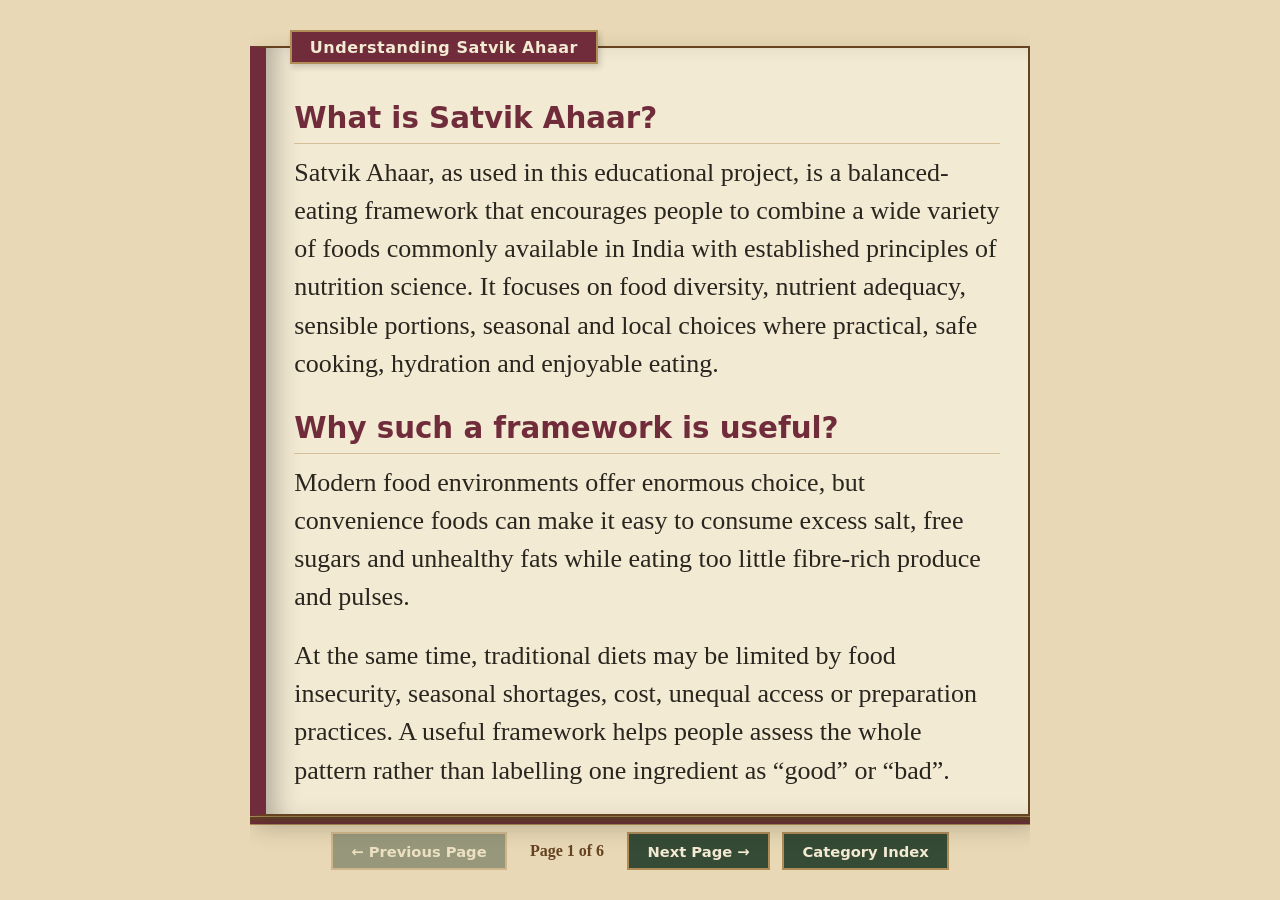
<file: flipbook.html>
<!DOCTYPE html>
<html lang="en">
<head>
    <meta charset="UTF-8">
    <meta name="viewport" content="width=device-width, initial-scale=1.0">
    <meta name="author" content="Devansh Kamble">
    <meta name="description" content="Interactive flipbook introducing Satvik Ahaar, Indian food history, and nutrition science.">
    <link rel="icon" href="Flipbook F Logo on White.png" type="image/x-icon">
    <link rel="stylesheet" href="CSS.css">
    <title>Satvik Ahaar Flipbook</title>
</head>
<body>
    <main class="book-shell">
        <div class="flipbook" id="flipbook">
            <!-- Page 1 -->
            <fieldset id="intro-overview" class="page">
                <legend><h2>Understanding Satvik Ahaar</h2></legend>

                <h3 class="section-heading">What is Satvik Ahaar?</h3>
                <p>
                    Satvik Ahaar, as used in this educational project, is a balanced-eating framework that encourages people to
                    combine a wide variety of foods commonly available in India with established principles of nutrition science. It
                    focuses on food diversity, nutrient adequacy, sensible portions, seasonal and local choices where practical, safe
                    cooking, hydration and enjoyable eating.
                </p>

                <h3 class="section-heading">Why such a framework is useful?</h3>
                <p>
                    Modern food environments offer enormous choice, but convenience foods can make it easy to consume excess
                    salt, free sugars and unhealthy fats while eating too little fibre-rich produce and pulses.
                </p>
                <p>
                    At the same time, traditional diets may be limited by food insecurity, seasonal shortages, cost, unequal access or
                    preparation practices. A useful framework helps people assess the whole pattern rather than labelling one
                    ingredient as “good” or “bad”.
                </p>
            </fieldset>

            <!-- Page 2 -->
            <fieldset id="intro-principles" class="page">
                <legend><h2>Understanding Satvik Ahaar</h2></legend>

                <h3 class="section-heading">Core principles</h3>
                <table>
                    <thead>
                        <tr>
                            <th>Core Principles</th>
                            <th>Meaning in practice</th>
                        </tr>
                    </thead>
                    <tbody>
                        <tr>
                            <td><strong>1. Adequacy</strong></td>
                            <td>
                                <ul>
                                    <li>Provides all necessary nutrients in sufficient quantities.</li>
                                    <li>Supplies enough energy, protein, essential fats, vitamins, minerals, fibre and water.</li>
                                </ul>
                            </td>
                        </tr>
                        <tr>
                            <td><strong>2. Balance</strong></td>
                            <td>
                                <ul>
                                    <li>Maintains balance across different food groups to meet nutritional needs.</li>
                                    <li>Combines food groups and energy in appropriate proportions; no single group dominates.</li>
                                </ul>
                            </td>
                        </tr>
                        <tr>
                            <td><strong>3. Diversity</strong></td>
                            <td>
                                <ul>
                                    <li>Consumes a wide variety of foods to ensure nutrient adequacy.</li>
                                    <li>Selects varied foods within and across groups to broaden nutrient range.</li>
                                </ul>
                            </td>
                        </tr>
                        <tr>
                            <td><strong>4. Moderation</strong></td>
                            <td>
                                <ul>
                                    <li>Consumes appropriate portions of all food groups.</li>
                                    <li>Limits salt, free sugars, excess saturated fat and ultra-processed foods without rigid bans.</li>
                                </ul>
                            </td>
                        </tr>
                        <tr>
                            <td><strong>5. Safety</strong></td>
                            <td>
                                <ul>
                                    <li>Chooses and prepares foods to minimize foodborne illness risk.</li>
                                    <li>Keeps food clean, stored properly, hygienic and protected from contamination.</li>
                                </ul>
                            </td>
                        </tr>
                        <tr>
                            <td><strong>6. Cultural fit</strong></td>
                            <td>
                                <ul>
                                    <li>Adapts the diet to individual or community cultural preferences.</li>
                                    <li>Reflects regional ingredients, ethical or religious choices, budget and family habits.</li>
                                </ul>
                            </td>
                        </tr>
                    </tbody>
                </table>
            </fieldset>

            <!-- Page 3 -->
            <fieldset id="history-background" class="page">
                <legend><h2>Historical &amp; Cultural Background</h2></legend>

                <h3 class="section-heading">Food traditions evolve</h3>
                <p>
                    Indian food traditions developed through long interaction among geography, climate, farming, trade, migration,
                    religious and philosophical traditions, technologies and household practices. Regional diets differ because the crops
                    that grow well in coastal, dry, mountain, riverine and tropical environments are not identical. Rice-based meals are
                    common in many regions, while wheat, millets, maize and other grains are important elsewhere.
                </p>
                <p>
                    Over time, culinary practices also changed through trade and cultural exchange. Ingredients such as chillies,
                    tomatoes and potatoes became widely used in many Indian cuisines after global exchange. Therefore, “traditional
                    Indian food” is not one unchanging menu; it is a living, diverse collection of regional food cultures.
                </p>

                <h3 class="section-heading">Ahaar in traditional knowledge</h3>
                <p>
                    Indian philosophical and medical traditions have discussed food in relation to nourishment, routine, digestion,
                    season, constitution and wellbeing. Ayurveda, for example, contains dietary concepts and classifications that belong
                    to its own historical medical framework. These ideas are valuable for understanding cultural history, but they
                    should not be treated as identical to modern clinical nutrition.
                </p>
            </fieldset>

            <!-- Page 4 -->
            <fieldset id="history-practices" class="page">
                <legend><h2>Historical &amp; Cultural Background</h2></legend>

                <h3 class="section-heading">Traditional practices that align with nutrition</h3>
                <ul>
                    <li>Eating a variety of fruits, vegetables, legumes, whole grains, nuts and seeds.</li>
                    <li>Using spices and herbs for flavour and potential health benefits.</li>
                    <li>Preparing meals from scratch using fresh ingredients to control salt and added fats.</li>
                    <li>Consuming fermented foods (curd, buttermilk, idli, dosa, dhokla) for gut health.</li>
                    <li>Practicing mindful eating and portion control.</li>
                    <li>Combining pulses with cereals to improve the overall amino-acid pattern of plant-based meals.</li>
                    <li>Soaking, sprouting and fermenting foods to improve texture, digestibility and nutrient availability.</li>
                </ul>

                <h3 class="section-heading">What history cannot prove</h3>
                <p>
                    The age of a recipe does not by itself prove medical benefit. Claims about curing disease, detoxifying the body
                    or guaranteeing longevity require scientific evidence.
                </p>

                <h3 class="section-heading">The modern Indian context</h3>
                <p>
                    Urbanisation, work schedules, food delivery and income differences shape modern eating. The goal is to retain
                    useful culinary heritage while applying modern nutrient, food safety and chronic disease guidance.
                </p>
            </fieldset>

            <!-- Page 5 -->
            <fieldset id="nutrition-energy" class="page">
                <legend><h2>Foundations of Nutrition Science</h2></legend>

                <h3 class="section-heading">Food, nutrients and energy</h3>
                <p>
                    Food is the material people eat and drink. Nutrients are chemical substances in food that the body uses for energy,
                    growth, tissue maintenance and regulation—grouped into macronutrients (carbohydrates, proteins, fats) and
                    micronutrients (vitamins and minerals), alongside essential water.
                </p>

                <h3 class="section-heading">Energy values</h3>
                <table>
                    <thead>
                        <tr>
                            <th>Component</th>
                            <th class="center">Energy / gram</th>
                            <th>Main role</th>
                        </tr>
                    </thead>
                    <tbody>
                        <tr>
                            <td><strong>Carbohydrate</strong></td>
                            <td class="center">4 kcal/g</td>
                            <td>Major energy source; fibre supports bowel function and metabolic health.</td>
                        </tr>
                        <tr>
                            <td><strong>Protein</strong></td>
                            <td class="center">4 kcal/g</td>
                            <td>Tissue building and repair; enzymes, transport and immune functions.</td>
                        </tr>
                        <tr>
                            <td><strong>Fat</strong></td>
                            <td class="center">9 kcal/g</td>
                            <td>Energy storage, cell membranes, essential fatty acids and absorption of vitamins A, D, E and K.</td>
                        </tr>
                        <tr>
                            <td><strong>Alcohol</strong></td>
                            <td class="center">7 kcal/g</td>
                            <td>Provides energy but is not an essential nutrient; not recommended as a health strategy.</td>
                        </tr>
                    </tbody>
                </table>
                <p>
                    Actual energy available can vary with digestibility, food structure and processing.
                </p>
            </fieldset>

            <!-- Page 6 -->
            <fieldset id="nutrition-bioavailability" class="page">
                <legend><h2>Foundations of Nutrition Science</h2></legend>

                <h3 class="section-heading">Essential and non-essential nutrients</h3>
                <p>
                    An essential nutrient cannot be made by the body in sufficient amounts and must be supplied through the diet—such
                    as certain amino acids, linoleic and alpha-linolenic acids, vitamins, minerals and water. Non-essential means the
                    body can usually synthesise enough under normal conditions.
                </p>

                <h3 class="section-heading">Bioavailability</h3>
                <p>
                    Bioavailability is the proportion of a nutrient digested, absorbed and made available for use. It depends on the
                    food matrix, cooking, preparation and nutrient interactions. For example, vitamin C-rich foods improve non-haem
                    iron absorption from plant foods, while phytates in grains and pulses can reduce iron and zinc absorption unless
                    reduced by soaking, sprouting or fermentation.
                </p>

                <h3 class="section-heading">Dietary pattern matters</h3>
                <p>
                    Health outcomes reflect the overall dietary pattern over time rather than any isolated meal. A diet rich in
                    minimally processed vegetables, fruits, pulses and whole grains—with appropriate fats and limited excess salt and
                    free sugars—aligns with public-health guidance.
                </p>
            </fieldset>
        </div>

        <div class="book-controls">
            <button type="button" id="prevBtn">← Previous Page</button>
            <span id="pageIndicator">Page 1 of 6</span>
            <button type="button" id="nextBtn">Next Page →</button>
            <a href="flipbook1.html" class="menu-link-btn">Category Index</a>
        </div>
    </main>

   <script>
    const pages = Array.from(document.querySelectorAll('.page'));
    const prevBtn = document.getElementById('prevBtn');
    const nextBtn = document.getElementById('nextBtn');
    const indicator = document.getElementById('pageIndicator');
    let currentPage = 0;

    function fitAllPages() {
        pages.forEach((page) => {
            let min = 10; // Minimum readable px
            let max = 26; // Maximum px for sparse pages
            let best = min;

            // Temporarily allow auto-height check via scrollHeight vs clientHeight
            while (min <= max) {
                const mid = Math.floor((min + max) / 2);
                page.style.fontSize = mid + 'px';

                // Check if content overflows vertically (with a 2px safety buffer)
                if (page.scrollHeight <= page.clientHeight + 2) {
                    best = mid;
                    min = mid + 1;
                } else {
                    max = mid - 1;
                }
            }

            page.style.fontSize = best + 'px';
        });
    }

    function updateBook() {
        pages.forEach((page, index) => {
            page.classList.toggle('active', index === currentPage);
            if (index < currentPage) {
                page.classList.add('flipped');
                page.style.zIndex = index + 1;
            } else {
                page.classList.remove('flipped');
                page.style.zIndex = pages.length - index;
            }
        });

        indicator.textContent = `Page ${currentPage + 1} of ${pages.length}`;
        prevBtn.disabled = currentPage === 0;
        nextBtn.disabled = currentPage === pages.length - 1;
    }

    function nextPage() {
        if (currentPage < pages.length - 1) {
            currentPage++;
            updateBook();
        }
    }

    function prevPage() {
        if (currentPage > 0) {
            currentPage--;
            updateBook();
        }
    }

    nextBtn.addEventListener('click', nextPage);
    prevBtn.addEventListener('click', prevPage);

    pages.forEach((page, index) => {
        page.addEventListener('click', (e) => {
            if (e.target.closest('a, button')) return;
            const rect = page.getBoundingClientRect();
            const clickX = e.clientX - rect.left;

            if (clickX > rect.width * 0.72 && index === currentPage) {
                nextPage();
            } else if (clickX < rect.width * 0.22 && index === currentPage) {
                prevPage();
            }
        });
    });

    document.addEventListener('keydown', (e) => {
        if (e.key === 'ArrowRight') nextPage();
        if (e.key === 'ArrowLeft') prevPage();
    });

    // Fit text on initial load, font load, and window resize
    window.addEventListener('resize', fitAllPages);
    document.fonts.ready.then(fitAllPages);
    fitAllPages();
    updateBook();
</script>
</body>
</html>
</file>
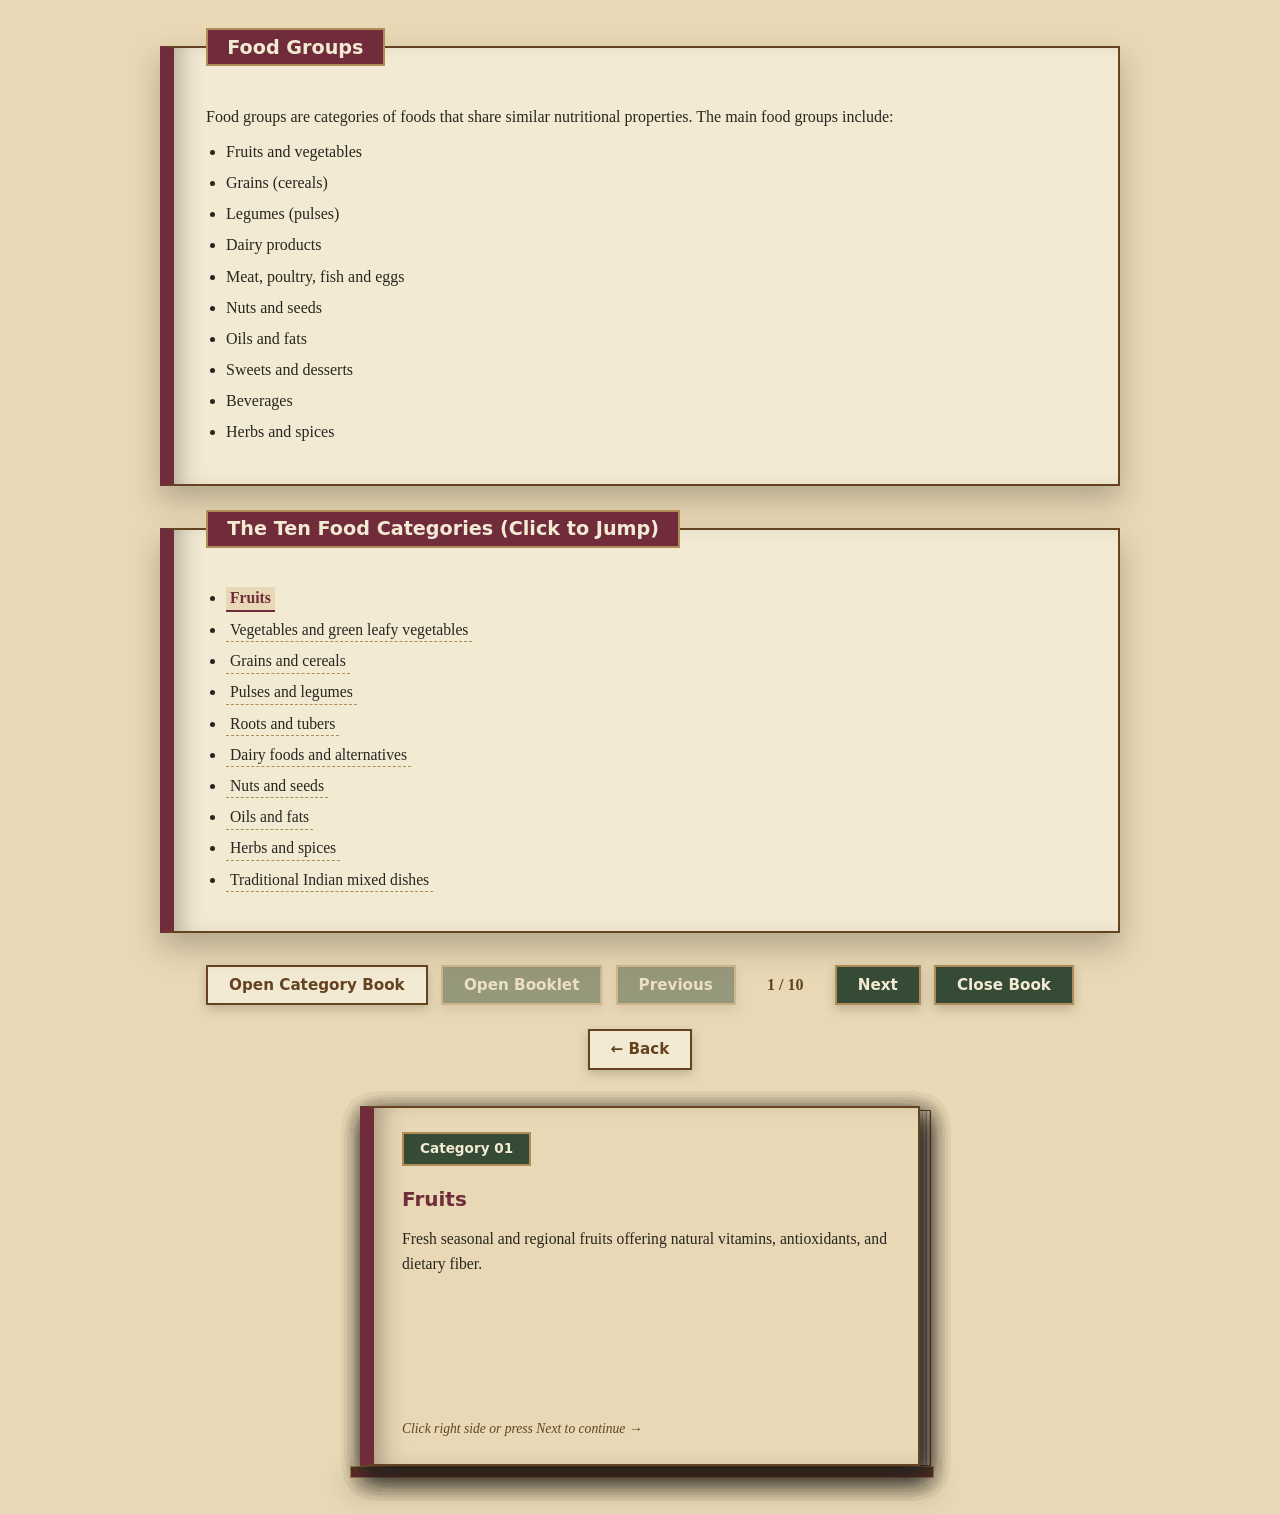
<file: flipbook1.html>
<!DOCTYPE html>
<html lang="en">
<head>
    <meta charset="UTF-8">
    <meta name="viewport" content="width=device-width, initial-scale=1.0">
    <meta name="author" content="Devansh Kamble">
    <meta name="description" content="Interactive flipbook showcasing food groups and the ten traditional food categories for Satvik Ahaar.">
    <link rel="icon" href="Flipbook F Logo on White.png" type="image/x-icon">
    <link rel="stylesheet" href="CSS7.css">
    <title>Satvik Ahaar Flipbook</title>
</head>
<body>
    <fieldset>
        <legend><h2>Food Groups</h2></legend>
        <p>Food groups are categories of foods that share similar nutritional properties. The main food groups include:</p>
        <ul>
            <li>Fruits and vegetables</li>
            <li>Grains (cereals)</li>
            <li>Legumes (pulses)</li>
            <li>Dairy products</li>
            <li>Meat, poultry, fish and eggs</li>
            <li>Nuts and seeds</li>
            <li>Oils and fats</li>
            <li>Sweets and desserts</li>
            <li>Beverages</li>
            <li>Herbs and spices</li>
        </ul>
    </fieldset>

    <fieldset id="food-categories-list">
        <legend><h3>The Ten Food Categories (Click to Jump)</h3></legend>
        <ul id="categoryIndexList">
            <li><button type="button" class="index-link" data-page="0">Fruits</button></li>
            <li><button type="button" class="index-link" data-page="1">Vegetables and green leafy vegetables</button></li>
            <li><button type="button" class="index-link" data-page="2">Grains and cereals</button></li>
            <li><button type="button" class="index-link" data-page="3">Pulses and legumes</button></li>
            <li><button type="button" class="index-link" data-page="4">Roots and tubers</button></li>
            <li><button type="button" class="index-link" data-page="5">Dairy foods and alternatives</button></li>
            <li><button type="button" class="index-link" data-page="6">Nuts and seeds</button></li>
            <li><button type="button" class="index-link" data-page="7">Oils and fats</button></li>
            <li><button type="button" class="index-link" data-page="8">Herbs and spices</button></li>
            <li><button type="button" class="index-link" data-page="9">Traditional Indian mixed dishes</button></li>
        </ul>
    </fieldset>

    <div class="controls" role="group" aria-label="Flipbook navigation">
        <a href="flipbook2.html" class="secondary">Open Category Book</a>
        <button type="button" id="catOpen">Open Booklet</button>
        <button type="button" id="catPrev">Previous</button>
        <span id="catCounter">1 / 10</span>
        <button type="button" id="catNext">Next</button>
        <button type="button" id="catClose">Close Book</button>
    </div>

    <a href="page.2.html" id="backToMenu" class="back-btn">← Back</a>

    <div class="flipbook-wrapper" id="flipbookWrapper">
        <div class="flipbook-stage" id="flipbookStage">
            <article class="category-page">
                <span class="page-badge">Category 01</span>
                <h3>Fruits</h3>
                <p>Fresh seasonal and regional fruits offering natural vitamins, antioxidants, and dietary fiber.</p>
                <p class="page-hint">Click right side or press Next to continue →</p>
            </article>

            <article class="category-page">
                <span class="page-badge">Category 02</span>
                <h3>Vegetables and Green Leafy Vegetables</h3>
                <p>Nutrient-dense vegetables and leafy greens supporting micronutrients, minerals, and everyday vitality.</p>
                <p class="page-hint">← Click left side for Previous | Click right side for Next →</p>
            </article>

            <article class="category-page">
                <span class="page-badge">Category 03</span>
                <h3>Grains and Cereals</h3>
                <p>Staple whole grains and millets providing sustained energy and complex carbohydrates.</p>
                <p class="page-hint">← Click left side for Previous | Click right side for Next →</p>
            </article>

            <article class="category-page">
                <span class="page-badge">Category 04</span>
                <h3>Pulses and Legumes</h3>
                <p>Lentils, beans, and chickpeas rich in plant protein, fiber, and essential amino acids.</p>
                <p class="page-hint">← Click left side for Previous | Click right side for Next →</p>
            </article>

            <article class="category-page">
                <span class="page-badge">Category 05</span>
                <h3>Roots and Tubers</h3>
                <p>Earth-grown staples delivering steady carbohydrates and wholesome culinary texture.</p>
                <p class="page-hint">← Click left side for Previous | Click right side for Next →</p>
            </article>

            <article class="category-page">
                <span class="page-badge">Category 06</span>
                <h3>Dairy Foods and Alternatives</h3>
                <p>Milk, curd, paneer, and plant-based alternatives contributing calcium and protein.</p>
                <p class="page-hint">← Click left side for Previous | Click right side for Next →</p>
            </article>

            <article class="category-page">
                <span class="page-badge">Category 07</span>
                <h3>Nuts and Seeds</h3>
                <p>Almonds, walnuts, sesame, and flax seeds packed with healthy fats and trace minerals.</p>
                <p class="page-hint">← Click left side for Previous | Click right side for Next →</p>
            </article>

            <article class="category-page">
                <span class="page-badge">Category 08</span>
                <h3>Oils and Fats</h3>
                <p>Traditional cold-pressed oils and ghee used mindfully for flavor and fat-soluble nutrient absorption.</p>
                <p class="page-hint">← Click left side for Previous | Click right side for Next →</p>
            </article>

            <article class="category-page">
                <span class="page-badge">Category 09</span>
                <h3>Herbs and Spices</h3>
                <p>Aromatic spices and fresh herbs bringing warmth, balance, and traditional depth to every dish.</p>
                <p class="page-hint">← Click left side for Previous | Click right side for Next →</p>
            </article>

            <article class="category-page">
                <span class="page-badge">Category 10</span>
                <h3>Traditional Indian Mixed Dishes</h3>
                <p>Balanced combinations of grains, legumes, vegetables, and spices crafted for complete meals.</p>
                <p class="page-hint">You have reached the final category page.</p>
            </article>
        </div>
    </div>

    <script>
        const catPages = Array.from(document.querySelectorAll('.category-page'));
        const indexLinks = Array.from(document.querySelectorAll('.index-link'));
        const catPrev = document.getElementById('catPrev');
        const catNext = document.getElementById('catNext');
        const catClose = document.getElementById('catClose');
        const catOpen = document.getElementById('catOpen');
        const catCounter = document.getElementById('catCounter');
        const flipbookWrapper = document.getElementById('flipbookWrapper');

        let catIndex = 0;
        let isBookOpen = true;

        function goToPage(targetIndex) {
            if (!catPages.length) return;
            catIndex = Math.max(0, Math.min(targetIndex, catPages.length - 1));
            if (!isBookOpen) {
                isBookOpen = true;
                flipbookWrapper.classList.remove('closed');
            }
            renderCategoryBook();
            flipbookWrapper.scrollIntoView({ behavior: 'smooth', block: 'nearest' });
        }

        function nextPage() {
            if (catIndex < catPages.length - 1) {
                catIndex++;
                renderCategoryBook();
            }
        }

        function prevPage() {
            if (catIndex > 0) {
                catIndex--;
                renderCategoryBook();
            }
        }

        function renderCategoryBook() {
            if (!catPages.length) {
                catCounter.textContent = '0 / 0';
                catPrev.disabled = true;
                catNext.disabled = true;
                return;
            }

            catPages.forEach((page, i) => {
                page.classList.toggle('active', i === catIndex);
                if (i < catIndex) {
                    page.classList.add('flipped');
                    page.style.zIndex = i + 1;
                } else {
                    page.classList.remove('flipped');
                    page.style.zIndex = catPages.length - i;
                }
            });

            indexLinks.forEach((btn, i) => {
                btn.classList.toggle('active-index', isBookOpen && i === catIndex);
            });

            catCounter.textContent = `${catIndex + 1} / ${catPages.length}`;
            catPrev.disabled = !isBookOpen || catIndex === 0;
            catNext.disabled = !isBookOpen || catIndex === catPages.length - 1;
            if (catOpen) catOpen.disabled = isBookOpen;
            if (catClose) catClose.disabled = !isBookOpen;
        }

        indexLinks.forEach((btn) => {
            btn.addEventListener('click', () => {
                const pageNum = Number(btn.dataset.page);
                goToPage(pageNum);
            });
        });

        catNext.addEventListener('click', nextPage);
        catPrev.addEventListener('click', prevPage);

        if (catClose) {
            catClose.addEventListener('click', () => {
                isBookOpen = false;
                flipbookWrapper.classList.add('closed');
                renderCategoryBook();
            });
        }

        if (catOpen) {
            catOpen.addEventListener('click', () => {
                isBookOpen = true;
                flipbookWrapper.classList.remove('closed');
                renderCategoryBook();
            });
        }

        catPages.forEach((page, i) => {
            page.addEventListener('click', (e) => {
                if (!isBookOpen || e.target.closest('a, button')) return;
                const rect = page.getBoundingClientRect();
                const clickX = e.clientX - rect.left;

                if (clickX > rect.width * 0.6 && i === catIndex) {
                    nextPage();
                } else if (clickX < rect.width * 0.4 && i === catIndex) {
                    prevPage();
                }
            });
        });

        document.addEventListener('keydown', (e) => {
            if (!isBookOpen) return;
            if (e.key === 'ArrowRight') nextPage();
            if (e.key === 'ArrowLeft') prevPage();
        });

        renderCategoryBook();
    </script>
</body>
</html>
</file>
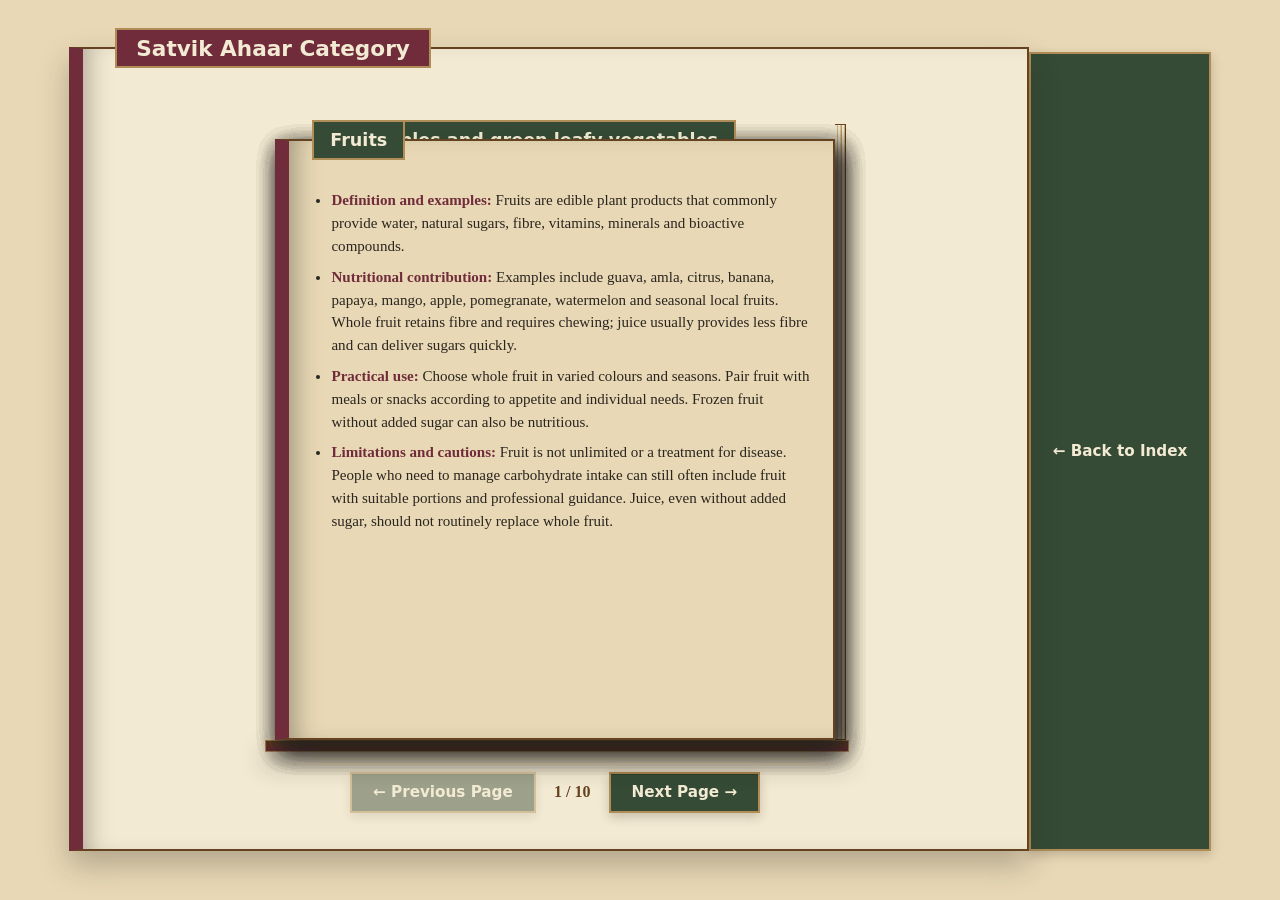
<file: flipbook2.html>
<!DOCTYPE html>
<html lang="en">
<head>
    <meta charset="UTF-8">
    <meta name="viewport" content="width=device-width, initial-scale=1.0">
    <meta name="author" content="Devansh Kamble">
    <meta name="description" content="Interactive 3D flipbook of the ten Satvik Ahaar food categories, nutritional contributions, practical use, and cautions.">
    <link rel="icon" href="Flipbook F Logo on White.png" type="image/x-icon">
    <link rel="stylesheet" href="CSS6.css">
    <title>Satvik Ahaar Flipbook</title>
</head>
<body>
    <fieldset class="category-book-wrapper">
        <legend><h1>Satvik Ahaar Category</h1></legend>

        <div class="category-book" id="categoryBook">
            <fieldset id="fruits" class="category-page">
                <legend><h2>Fruits</h2></legend>
                <ul>
                    <li><b>Definition and examples:</b> Fruits are edible plant products that commonly provide water, natural sugars, fibre, vitamins, minerals and bioactive compounds.</li>
                    <li><b>Nutritional contribution:</b> Examples include guava, amla, citrus, banana, papaya, mango, apple, pomegranate, watermelon and seasonal local fruits. Whole fruit retains fibre and requires chewing; juice usually provides less fibre and can deliver sugars quickly.</li>
                    <li><b>Practical use:</b> Choose whole fruit in varied colours and seasons. Pair fruit with meals or snacks according to appetite and individual needs. Frozen fruit without added sugar can also be nutritious.</li>
                    <li><b>Limitations and cautions:</b> Fruit is not unlimited or a treatment for disease. People who need to manage carbohydrate intake can still often include fruit with suitable portions and professional guidance. Juice, even without added sugar, should not routinely replace whole fruit.</li>
                </ul>
            </fieldset>

            <fieldset id="vegetables" class="category-page">
                <legend><h2>Vegetables and green leafy vegetables</h2></legend>
                <ul>
                    <li><b>Definition and examples:</b> Vegetables include edible leaves, stems, flowers, fruits and other plant parts. Green leafy vegetables include spinach, amaranth leaves, fenugreek leaves, mustard greens and regional leafy varieties.</li>
                    <li><b>Nutritional contribution:</b> Vegetables contribute fibre, water, potassium, folate, vitamin C, carotenoids and many phytochemicals. Dark green and orange vegetables often provide carotenoids; vitamin C content can be reduced by prolonged heating and storage.</li>
                    <li><b>Practical use:</b> Include cooked sabzi, leafy saag, mixed vegetable curry, salads and vegetables in dal, poha or khichdi. Wash under clean running water and avoid cross-contamination.</li>
                    <li><b>Limitations and cautions:</b> Nutrient content varies by species, freshness and cooking. Excessive washing after cutting and long boiling can cause nutrient losses. Raw produce may be unsuitable for some people with weakened immunity unless handled safely.</li>
                </ul>
            </fieldset>

            <fieldset id="grains" class="category-page">
                <legend><h2>Grains and cereals</h2></legend>
                <ul>
                    <li><b>Definition and examples:</b> Cereals are the edible seeds of grasses. Indian examples include rice, wheat, maize, barley, oats and millets such as jowar, bajra, ragi, foxtail millet and little millet</li>
                    <li><b>Nutritional contribution:</b> They mainly supply carbohydrate for energy. Whole and less-refined grains also provide dietary fibre, B vitamins and minerals; millets differ in their protein, fibre and mineral composition. Ragi is notable for calcium relative to many other cereals, but actual intake and absorption depend on portion and preparation.</li>
                    <li><b>Practical use:</b> Use rice, roti, bhakri, dalia, oats, millet khichdi or fermented grain batters. Prefer a mix of whole and refined grains according to access, tolerance and nutritional needs.</li>
                    <li><b>Limitations and cautions:</b> Refining removes bran and germ, reducing fibre and some micronutrients. Whole grains may improve fibre intake but can be unsuitable in certain gastrointestinal conditions or for people with specific intolerances. Gluten-containing wheat, barley and rye must be avoided by people with coeliac disease.</li>
                </ul>
            </fieldset>

            <fieldset id="pulses" class="category-page">
                <legend><h2>Pulses and legumes</h2></legend>
                <ul>
                    <li><b>Definition and examples:</b> Pulses are the dried edible seeds of leguminous plants, including lentils, chickpeas, pigeon pea, mung bean, urad, peas, cowpea and kidney beans.</li>
                    <li><b>Nutritional contribution:</b> They provide plant protein, carbohydrate, fibre, folate, iron, potassium and other minerals. Their amino-acid profile complements cereal proteins; combining varied plant protein sources across the day can help meet essential amino-acid needs.</li>
                    <li><b>Practical use:</b> Examples include dal, chana, rajma, usal, sprouts, sambar, besan chilla and hummus. Soaking and thorough cooking improve palatability and reduce some antinutritional factors.</li>
                    <li><b>Limitations and cautions:</b> Some pulses cause gas because fermentable carbohydrates are digested by gut microbes. Increase fibre gradually and cook beans properly. Raw or undercooked kidney beans can contain harmful lectins; follow safe soaking and boiling instructions.</li>
                </ul>
            </fieldset>

            <fieldset id="roots-tubers" class="category-page">
                <legend><h2>Roots and tubers</h2></legend>
                <ul>
                    <li><b>Definition and examples:</b> Roots and tubers are underground plant parts that store energy. Examples include potato, sweet potato, yam, colocasia, tapioca, carrot, beetroot and radish.</li>
                    <li><b>Nutritional contribution:</b> Potato, yam and tapioca are mainly starch sources. Sweet potato also supplies beta-carotene in orange varieties. Carrot supplies carotenoids; beetroot provides folate and betalain pigments. The nutritional contribution depends on variety and cooking.</li>
                    <li><b>Practical use:</b> Use boiled, roasted or lightly cooked tubers in meals; combine starchy tubers with pulses and vegetables rather than treating them as the only component.</li>
                    <li><b>Limitations and cautions:</b> Deep-frying greatly increases energy density. Tapioca/cassava requires appropriate processing and cooking because improperly prepared cassava can contain cyanogenic compounds. Do not eat unknown wild tubers.</li>
                </ul>
            </fieldset>

            <fieldset id="dairy" class="category-page">
                <legend><h2>Dairy foods and alternatives</h2></legend>
                <ul>
                    <li><b>Definition and examples:</b> Dairy foods include milk, curd/yoghurt, buttermilk, paneer and cheese. Alternatives include fortified soy or other plant beverages, depending on their protein and micronutrient content.</li>
                    <li><b>Nutritional contribution:</b> Milk and curd can provide protein, calcium, vitamin B12 and riboflavin; amounts vary by product and fortification. Paneer supplies protein and fat. Fortified soy beverages may provide protein and calcium if the label confirms fortification.</li>
                    <li><b>Practical use:</b> Use milk, curd, chaas or paneer if tolerated and desired. For dairy-free diets, choose fortified unsweetened alternatives and ensure adequate protein, calcium, vitamin B12 and vitamin D from appropriate sources.</li>
                    <li><b>Limitations and cautions:</b> Lactose intolerance differs from milk allergy. Plant beverages are not nutritionally interchangeable: many almond, rice or oat drinks contain little protein. Check labels for protein, calcium, vitamin D, B12 and added sugar.</li>
                </ul>
            </fieldset>

            <fieldset id="nuts-seeds" class="category-page">
                <legend><h2>Nuts and seeds</h2></legend>
                <ul>
                    <li><b>Definition and examples:</b> Nuts and oilseeds include groundnuts, almonds, walnuts, cashews, sesame, flaxseed, chia, pumpkin and sunflower seeds.</li>
                    <li><b>Nutritional contribution:</b> They supply unsaturated fats, energy, protein, fibre, vitamin E, magnesium and other minerals. Flax and chia provide alpha-linolenic acid, a plant omega-3 fatty acid. Sesame contributes calcium, though absorption varies.</li>
                    <li><b>Practical use:</b> Add modest portions to breakfast, chutneys, salads, snacks or vegetable dishes. Choose unsalted varieties more often and store them in cool, dry conditions.</li>
                    <li><b>Limitations and cautions:</b> Nuts are energy-dense and can trigger serious allergies. They are choking hazards for young children in whole form. Salted, sugar-coated or heavily fried versions can add excess sodium, sugar or fat.</li>
                </ul>
            </fieldset>

            <fieldset id="oils-fats" class="category-page">
                <legend><h2>Oils and fats</h2></legend>
                <ul>
                    <li><b>Definition and examples:</b> Dietary fats include visible cooking oils, ghee, butter, spreads and fats naturally present in foods.</li>
                    <li><b>Nutritional contribution:</b> Fats provide concentrated energy, essential fatty acids, support cell membranes and help absorb vitamins A, D, E and K. Unsaturated fats are generally preferable to trans fats and excessive saturated fats.</li>
                    <li><b>Practical use:</b> Use a measured amount of cooking oil and vary sources where practical, such as groundnut, mustard, sesame, sunflower, soybean or other locally available oils. Include nuts and seeds as food sources of fat.</li>
                    <li><b>Limitations and cautions:</b> All oils are energy-dense. Repeatedly heating oil, deep-frying often and consuming high amounts of saturated or trans fats can worsen dietary quality. Ghee is not a medicine and should be used in moderation.</li>
                </ul>
            </fieldset>

            <fieldset id="herbs-spices" class="category-page">
                <legend><h2>Herbs and spices</h2></legend>
                <ul>
                    <li><b>Definition and examples:</b> Herbs are leafy or tender plant parts used for flavour; spices may come from seeds, bark, roots, fruits or flower buds. Examples include coriander, cumin, turmeric, ginger, garlic, chilli, pepper, cinnamon and cloves.</li>
                    <li><b>Nutritional contribution:</b> Spices can contribute flavour and small amounts of micronutrients and phytochemicals. Their typical serving sizes are small, so they should not be counted as the main source of nutrients or treated as medicines.</li>
                    <li><b>Practical use:</b> Use spices to create flavour and reduce dependence on excess salt. Store dry spices away from heat and moisture; buy from reliable sources.</li>
                    <li><b>Limitations and cautions:</b> Laboratory antioxidant activity does not automatically prove a clinical health benefit at normal food doses. Concentrated extracts and supplements can interact with medicines or cause adverse effects.</li>
                </ul>
            </fieldset>

            <fieldset id="mixed-dishes" class="category-page">
                <legend><h2>Traditional Indian mixed dishes</h2></legend>
                <ul>
                    <li><b>Definition and examples:</b> Mixed dishes combine several ingredients and cooking methods. Examples include khichdi, idli-sambar, dal-rice, rajma-chawal, thali, vegetable pulao, dosa, dhokla, millet bhakri with pithla and curd-rice.</li>
                    <li><b>Nutritional contribution:</b> Their nutritional value depends on the proportions of grain, pulse, vegetables, dairy or alternatives, oil, salt and serving size. A mixed dish can be balanced, but its name alone does not guarantee nutritional adequacy.</li>
                    <li><b>Practical use:</b> Build a meal by adding a pulse or protein source, vegetables, a grain or tuber and a suitable fruit or dairy/fortified alternative. Modify recipes to reduce excess salt and oil while retaining taste.</li>
                    <li><b>Limitations and cautions:</b> Some versions may be high in refined starch, salt, oil or added sugar. Portion size and accompaniments matter. Traditional foods should be assessed by ingredients and preparation, not by reputation alone.</li>
                </ul>
            </fieldset>
        </div>

        <div class="category-nav">
            <button type="button" id="catPrev">← Previous Page</button>
            <span id="catCounter">1 / 10</span>
            <button type="button" id="catNext">Next Page →</button>
        </div>
    </fieldset>

    <a href="flipbook1.html" id="backToIndex" class="back-index-btn">← Back to Index</a>

    <script>
        const catPages = document.querySelectorAll('.category-page');
        const catBook = document.getElementById('categoryBook');
        const catPrev = document.getElementById('catPrev');
        const catNext = document.getElementById('catNext');
        const catCounter = document.getElementById('catCounter');
        let catIndex = 0;

        function fitStandingBookHeight() {
            let maxHeight = 0;
            catPages.forEach(page => {
                page.style.height = 'auto';
                maxHeight = Math.max(maxHeight, page.scrollHeight);
                page.style.height = '100%';
            });
            catBook.style.height = (maxHeight + 16) + 'px';
        }

        function renderCategoryBook() {
            catPages.forEach((page, i) => {
                if (i < catIndex) {
                    page.classList.add('flipped');
                    page.style.zIndex = i + 1;
                } else {
                    page.classList.remove('flipped');
                    page.style.zIndex = catPages.length - i;
                }
            });
            catCounter.textContent = `${catIndex + 1} / ${catPages.length}`;
            catPrev.disabled = catIndex === 0;
            catNext.disabled = catIndex === catPages.length - 1;
        }

        catNext.addEventListener('click', () => {
            if (catIndex < catPages.length - 1) {
                catIndex++;
                renderCategoryBook();
            }
        });

        catPrev.addEventListener('click', () => {
            if (catIndex > 0) {
                catIndex--;
                renderCategoryBook();
            }
        });

        catPages.forEach((page, i) => {
            page.addEventListener('click', (e) => {
                if (e.target.closest('button, a')) return;
                const rect = page.getBoundingClientRect();
                const clickX = e.clientX - rect.left;
                if (clickX > rect.width * 0.6 && i === catIndex && catIndex < catPages.length - 1) {
                    catIndex++;
                    renderCategoryBook();
                } else if (clickX < rect.width * 0.25 && catIndex > 0) {
                    catIndex--;
                    renderCategoryBook();
                }
            });
        });

        window.addEventListener('resize', fitStandingBookHeight);
        fitStandingBookHeight();
        renderCategoryBook();
    </script>
</body>
</html>
</file>
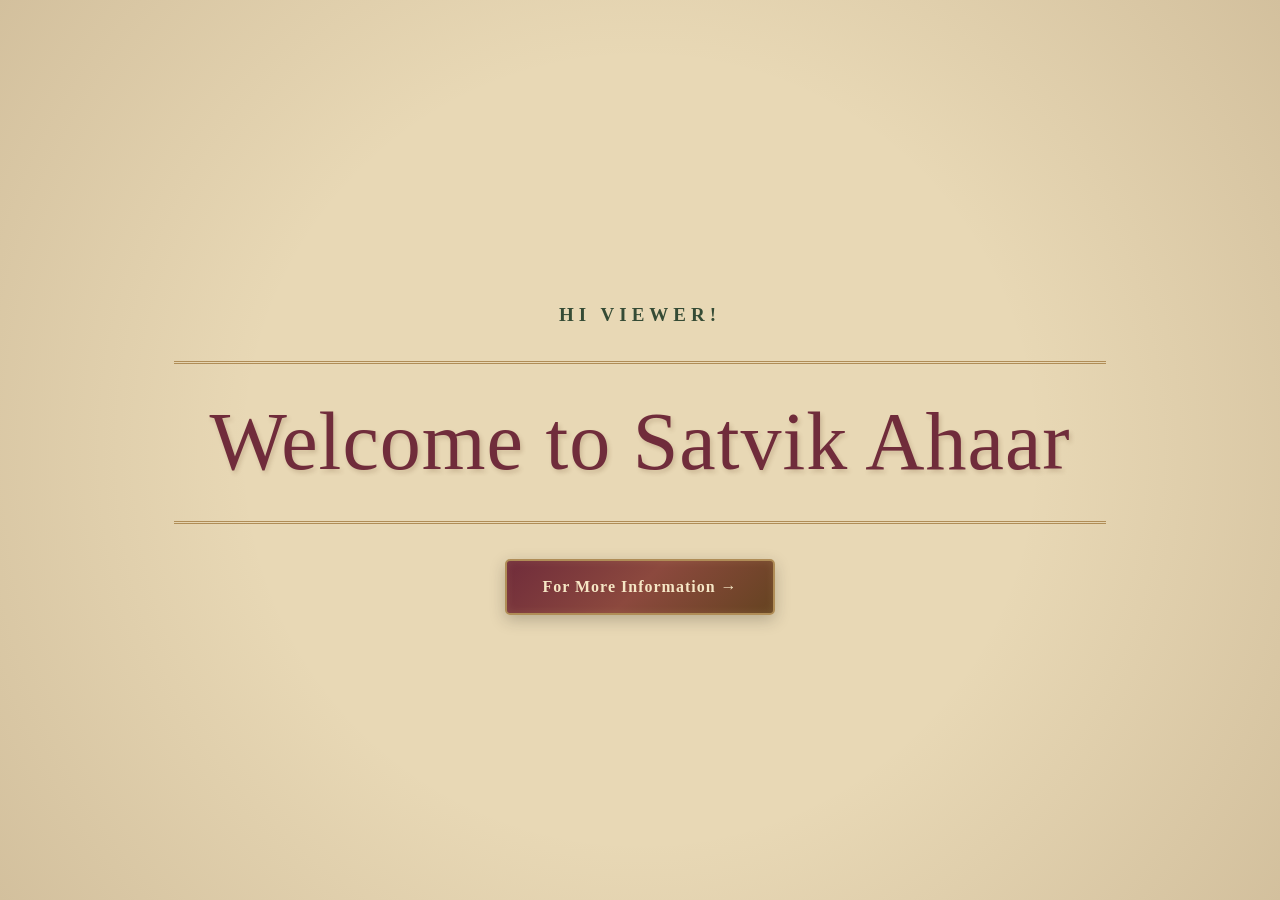
<file: page.0.html>
<!DOCTYPE html>
<html lang="en">
<head>
   <meta charset="UTF-8">
    <meta name="viewport" content="width=device-width, initial-scale=1.0">
    <meta name="author" content="Devansh Kamble">
    <meta name="description" content="This is the page about my personal info">
    <link rel="icon" href="Flipbook F Logo on White.png"
      type="image/x-icon">
      <link rel="stylesheet" href="CSS1.css">
    <title>Satvik Ahaar</title>
</head>
<body id="home-page">

    <h3 id="welcome">Hi Viewer!</h3>

    <h1 id="main-heading">
        Welcome to Satvik Ahaar
    </h1>

    <a href="page.1.html" id="info-button">
        For More Information →
    </a>

</body>
</html>
</file>
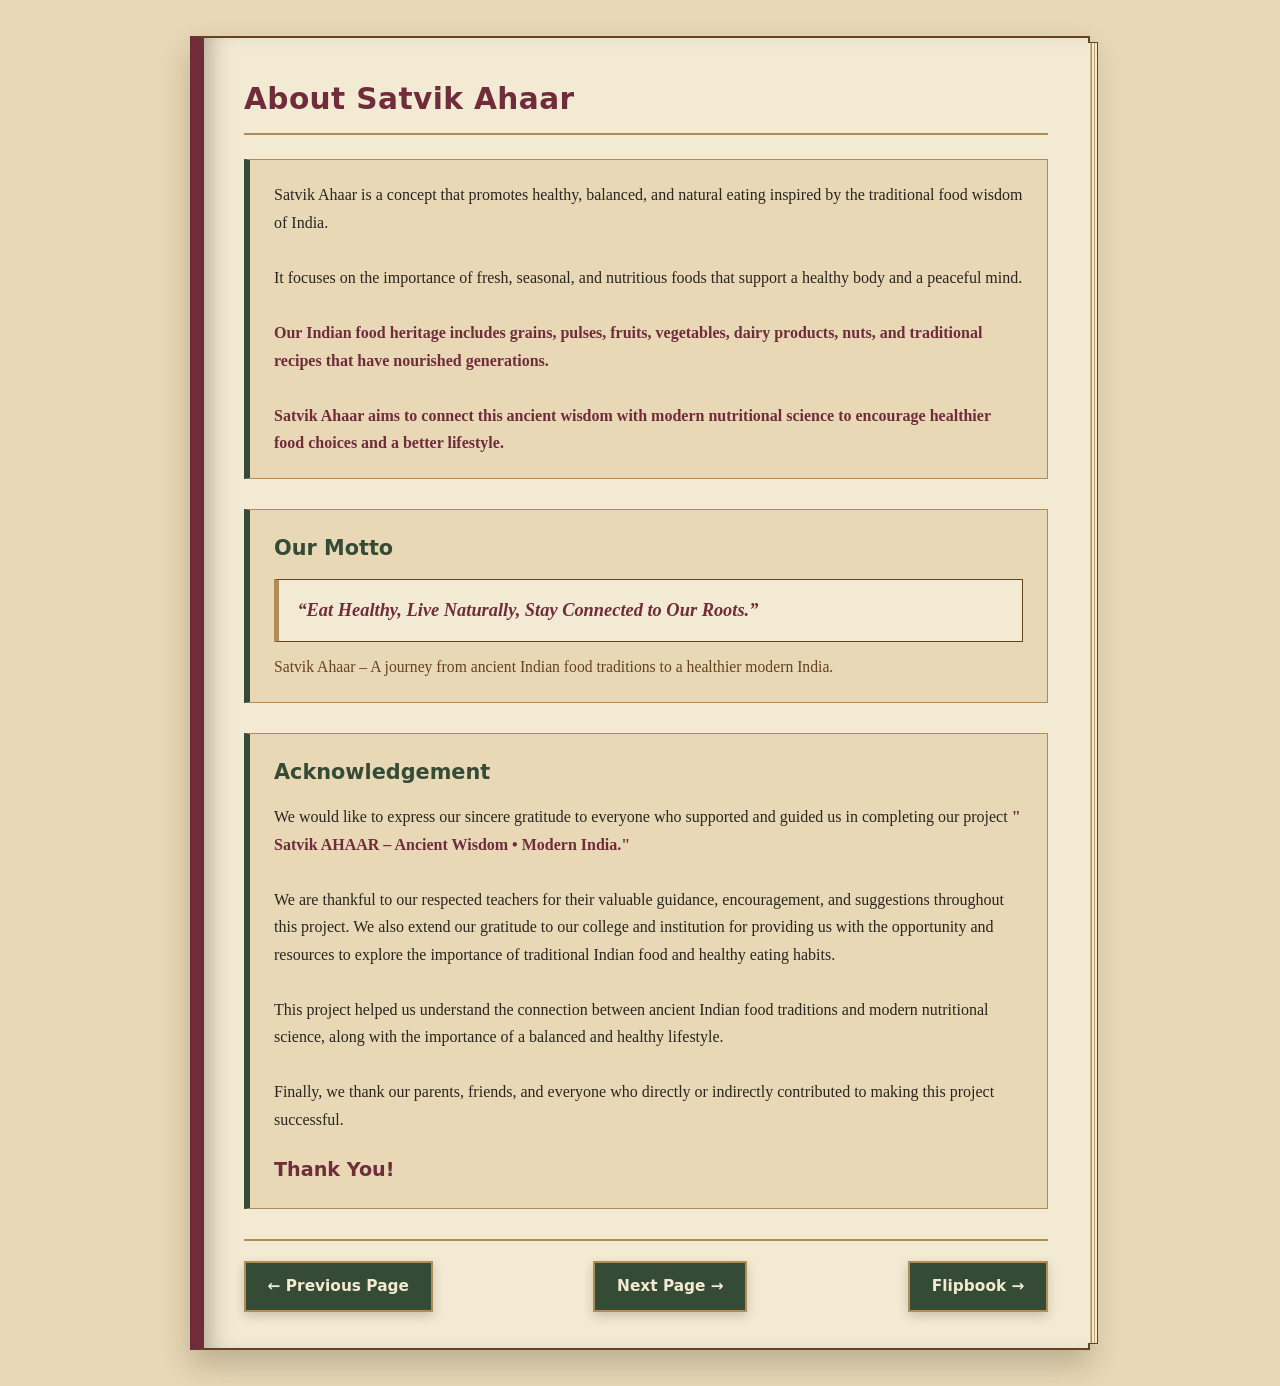
<file: page.1.html>
<!DOCTYPE html>
<html lang="en">
<head>
    <meta charset="UTF-8">
    <meta name="viewport" content="width=device-width, initial-scale=0.1">
    <meta name="author" content="Devansh Kamble">
    <meta name="description" content="This is the page about my personal info">
    <link rel="icon" href="Flipbook F Logo on White.png"
      type="image/x-icon">
      <link rel="stylesheet" href="CSS5.css">
    <title> Satvik Ahaar</title>
</head>
<body id="about-page">
<main id="about-container">

    <!-- MAIN HEADING -->

    <h1 id="about-title">About  Satvik Ahaar</h1>

    <!-- INTRODUCTION -->

    <section id="introduction">

        <p id="intro-text">

            Satvik Ahaar is a concept that promotes healthy,
            balanced, and natural eating inspired by the
            traditional food wisdom of India.

            <br><br>

            It focuses on the importance of fresh, seasonal,
            and nutritious foods that support a healthy body
            and a peaceful mind.

            <br><br>

            <strong>
                Our Indian food heritage includes grains,
                pulses, fruits, vegetables, dairy products,
                nuts, and traditional recipes that have
                nourished generations.
            </strong>

            <br><br>

            <strong>
                 Satvik Ahaar aims to connect this ancient
                wisdom with modern nutritional science to
                encourage healthier food choices and a
                better lifestyle.
            </strong>

        </p>

    </section>


    <!-- OUR MOTTO -->

    <section id="motto-section">

        <h2 id="motto-title">Our Motto</h2>

        <p id="motto-quote">
            “Eat Healthy, Live Naturally,
            Stay Connected to Our Roots.”
        </p>

        <p id="motto-description">
             Satvik Ahaar – A journey from ancient Indian
            food traditions to a healthier modern India.
        </p>

    </section>


    <!-- ACKNOWLEDGEMENT -->

    <section id="acknowledgement-section">

        <h2 id="acknowledgement-title">
            Acknowledgement
        </h2>

        <p id="acknowledgement-text">

            We would like to express our sincere gratitude
            to everyone who supported and guided us in
            completing our project
            <strong>
                " Satvik AHAAR – Ancient Wisdom • Modern India."
            </strong>

            <br><br>

            We are thankful to our respected teachers for
            their valuable guidance, encouragement, and
            suggestions throughout this project. We also
            extend our gratitude to our college and
            institution for providing us with the opportunity
            and resources to explore the importance of
            traditional Indian food and healthy eating habits.

            <br><br>

            This project helped us understand the connection
            between ancient Indian food traditions and modern
            nutritional science, along with the importance
            of a balanced and healthy lifestyle.

            <br><br>

            Finally, we thank our parents, friends, and
            everyone who directly or indirectly contributed
            to making this project successful.

        </p>

        <h3 id="thank-you">
            Thank You!
        </h3>

    </section>


    <!-- PAGE NAVIGATION -->

    <nav id="page-navigation">

        <a href="page.0.html" id="previous-button">
            ← Previous Page
        </a>

        <a href="page.2.html" id="next-button">
            Next Page →
        </a>
        <a href="flipbook.html" id="next-button">
            Flipbook →
        </a>

    </nav>
</body>
</html>
</file>
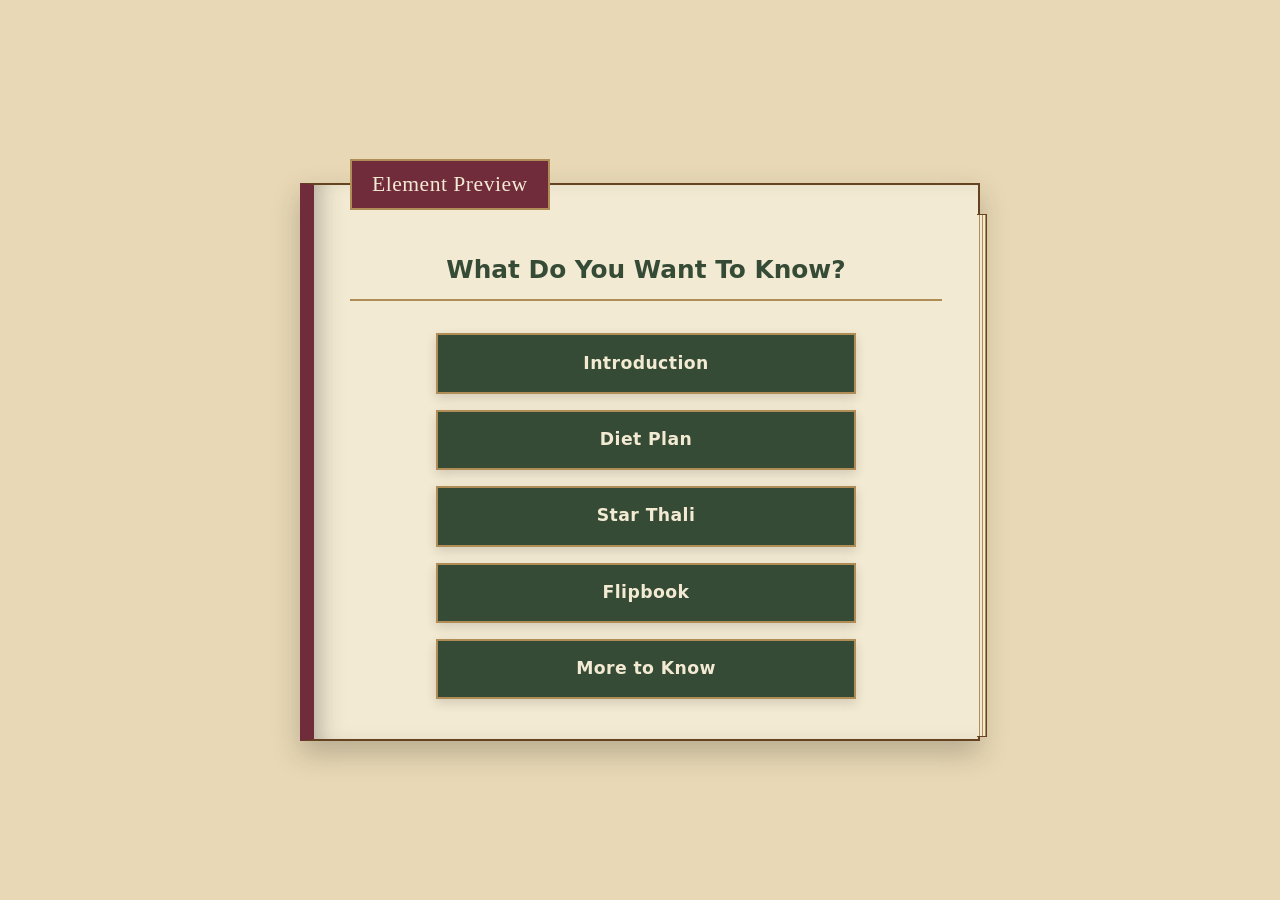
<file: page.2.html>
<!DOCTYPE html>
<html lang="en">
<head>
   <meta charset="UTF-8">
    <meta name="viewport" content="width=device-width, initial-scale=0.1">
    <meta name="author" content="Devansh Kamble">
    <meta name="description" content="This is the page about my personal info">
    <link rel="icon" href="Flipbook F Logo on White.png"
      type="image/x-icon">
      <link rel="stylesheet" href="CSS2.css">
    <title> Satvik Ahaar</title>
</head>
<body id="home-page">

    <fieldset id="navigation">

        <legend>
            <h1 id="page-heading">Element Preview</h1>
        </legend>

        <h2 id="section-heading">
            What Do You Want To Know?
        </h2>

        <a href="page.1.html" id="about-button">Introduction</a>

        <a href="page.3.html" id="diet-button">Diet Plan</a>

        <a href="page.4.html" id="thali-button">Star Thali</a>
        <a href="flipbook.html" id="thali-button">Flipbook</a>
        <a href="page.5.html" id="thali-button">More to Know</a>
    </fieldset>

</body>
</html>
</file>
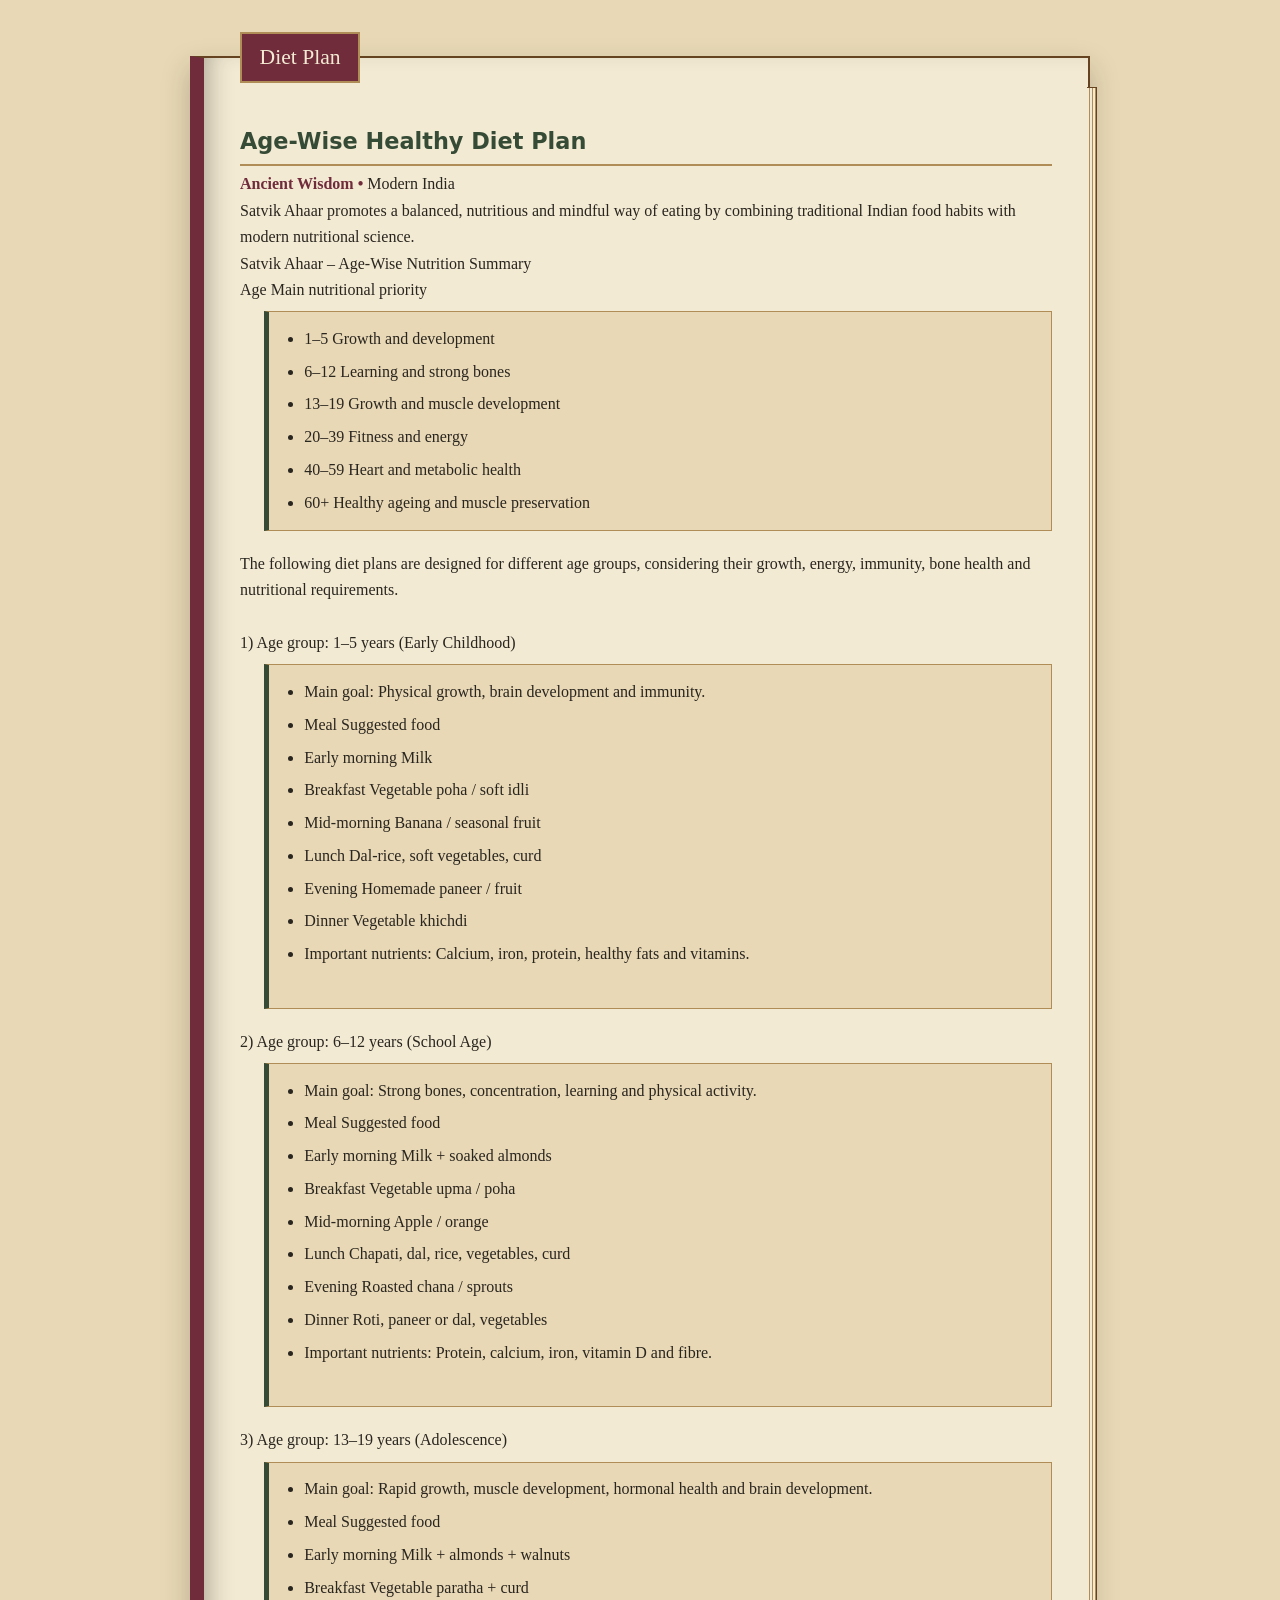
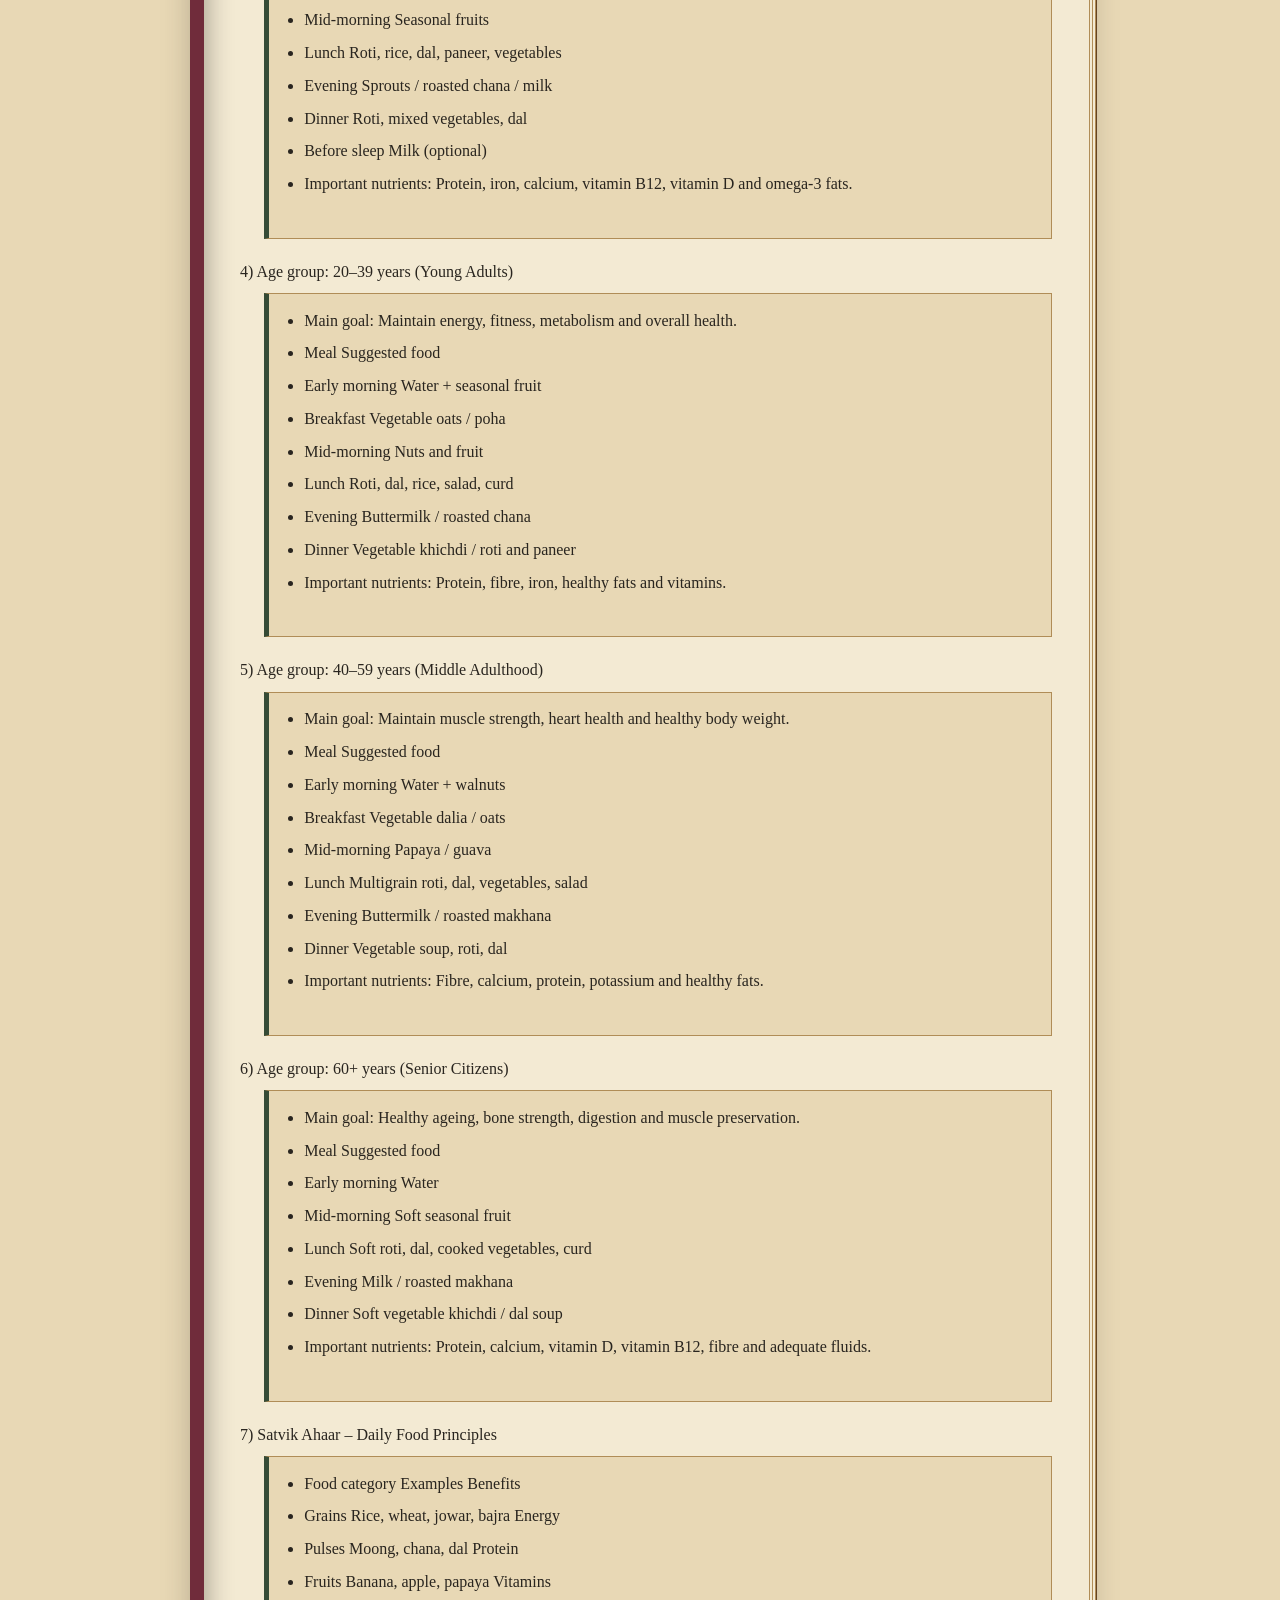
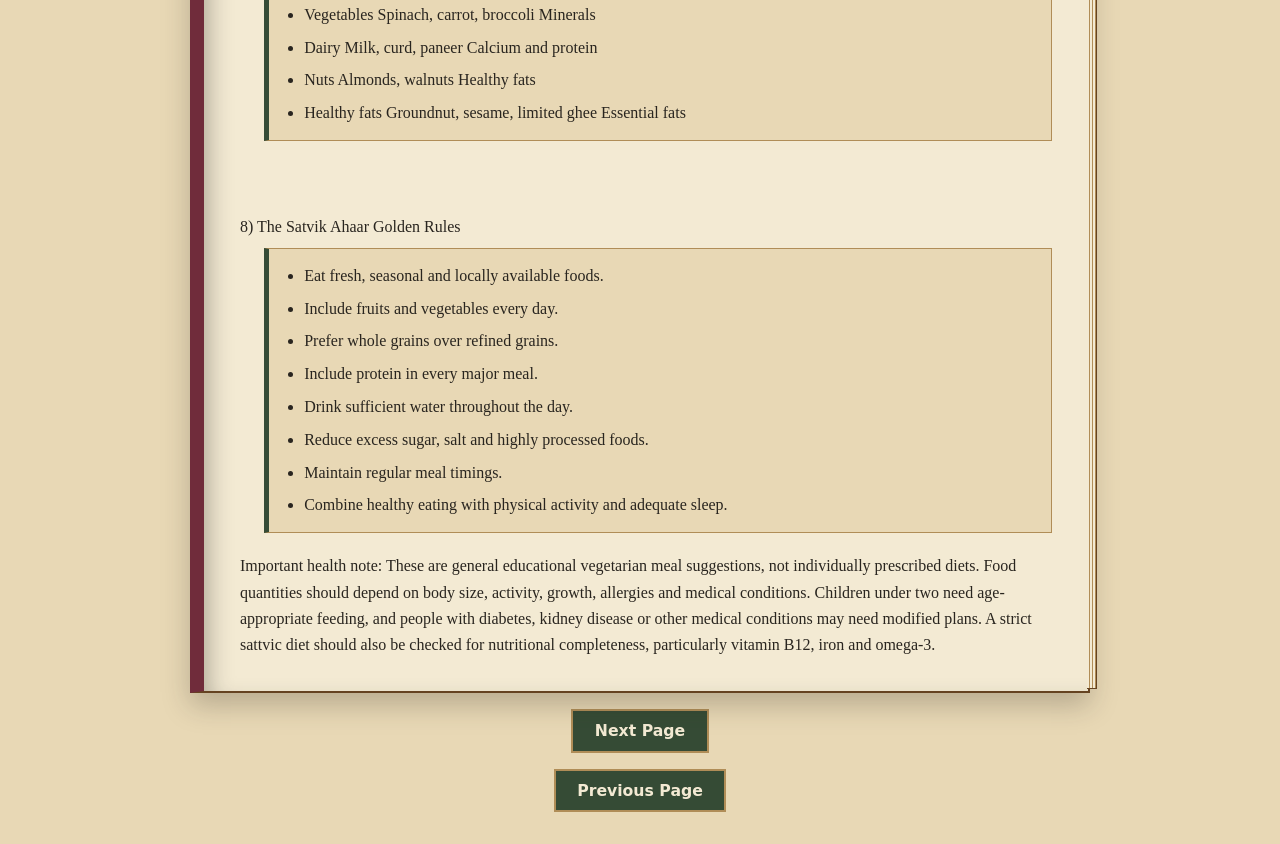
<file: page.3.html>
<!DOCTYPE html>
<html lang="en">
<head>
    <meta charset="UTF-8">
    <meta name="viewport" content="width=device-width, initial-scale=0.1">
    <meta name="author" content="Devansh Kamble">
    <meta name="description" content="This is the page about my personal info">
    <link rel="icon" href="Flipbook F Logo on White.png"
      type="image/x-icon">
      <link rel="stylesheet" href="CSS3.css">
    <title> Satvik Ahaar</title>
</head>
<body>
 </fieldset>

    <fieldset id="Diet Plan">
        <legend><b><h1>Diet Plan</h1></b></legend>
<span><p>
<h2>Age-Wise Healthy Diet Plan</h2>
<strong>Ancient Wisdom • </strong>Modern India
<br>
 Satvik Ahaar promotes a balanced, nutritious and mindful way of eating by combining traditional Indian food habits with modern nutritional science.
<br>
 Satvik Ahaar – Age-Wise Nutrition Summary<br>
Age	Main nutritional priority<br>
<ul>
<li>1–5	 Growth and development<br></li>
<li>6–12	Learning and strong bones<br></li>
<li>13–19	Growth and muscle development<br></li>
<li>20–39	Fitness and energy<br></li>
<li>40–59	Heart and metabolic health<br></li>
<li>60+	Healthy ageing and muscle preservation<br></li>
</ul> 
</ul> 
The following diet plans are designed for different age groups, considering their growth, energy, immunity, bone health and nutritional requirements.<br><br>
1) Age group: 1–5 years (Early Childhood)<br>
<ul>
<li>Main goal: Physical growth, brain development and immunity.<br></li>
<li>Meal	Suggested food<br></li>
<li>Early morning	Milk<br></li>
<li>Breakfast	Vegetable poha / soft idli<br></li>
<li>Mid-morning	Banana / seasonal fruit<br></li>
<li>Lunch	Dal-rice, soft vegetables, curd<br></li>
<li>Evening	Homemade paneer / fruit<br></li>
<li>Dinner	Vegetable khichdi<br></li>
<li>Important nutrients: Calcium, iron, protein, healthy fats and vitamins.<br><br></li>
</ul>
2) Age group: 6–12 years (School Age)<br>
<ul>
<li>Main goal: Strong bones, concentration, learning and physical activity.<br></li>
<li>Meal	Suggested food<br></li>
<li>Early morning	Milk + soaked almonds<br></li>
<li>Breakfast	Vegetable upma / poha<br></li>
<li>Mid-morning	Apple / orange<br></li>
<li>Lunch	Chapati, dal, rice, vegetables, curd<br></li>
<li>Evening	Roasted chana / sprouts<br></li>
<li>Dinner	Roti, paneer or dal, vegetables<br></li>
<li>Important nutrients: Protein, calcium, iron, vitamin D and fibre.<br><br></li>
</ul>
3) Age group: 13–19 years (Adolescence)<br>
<ul>
<li>Main goal: Rapid growth, muscle development, hormonal health and brain development.<br></li>
<li>Meal	Suggested food<br></li>
<li>Early morning	Milk + almonds + walnuts<br></li>
<li>Breakfast	Vegetable paratha + curd<br></li>
<li>Mid-morning	Seasonal fruits<br></li>
<li>Lunch	Roti, rice, dal, paneer, vegetables<br></li>
<li>Evening	Sprouts / roasted chana / milk<br></li>
<li>Dinner	Roti, mixed vegetables, dal<br></li>
<li>Before sleep	Milk (optional)<br></li>
<li>Important nutrients: Protein, iron, calcium, vitamin B12, vitamin D and omega-3 fats.<br><br></li>
</ul>
4) Age group: 20–39 years (Young Adults)<br>
<ul>
<li>Main goal: Maintain energy, fitness, metabolism and overall health.<br></li>
<li>Meal	Suggested food<br></li>
<li>Early morning	Water + seasonal fruit<br></li>
<li>Breakfast	Vegetable oats / poha<br></li>
<li>Mid-morning	Nuts and fruit<br></li>
<li>Lunch	Roti, dal, rice, salad, curd<br></li>
<li>Evening	Buttermilk / roasted chana<br></li>
<li>Dinner	Vegetable khichdi / roti and paneer<br></li>
<li>Important nutrients: Protein, fibre, iron, healthy fats and vitamins.<br><br></li>
</ul>
5) Age group: 40–59 years (Middle Adulthood)<br>
<ul>
<li>Main goal: Maintain muscle strength, heart health and healthy body weight.<br></li>
<li>Meal	Suggested food<br></li>
<li>Early morning	Water + walnuts<br></li>
<li>Breakfast	Vegetable dalia / oats<br></li>
<li>Mid-morning	Papaya / guava<br></li>
<li>Lunch	Multigrain roti, dal, vegetables, salad<br></li>
<li>Evening	Buttermilk / roasted makhana<br></li>
<li>Dinner	Vegetable soup, roti, dal<br></li>
<li>Important nutrients: Fibre, calcium, protein, potassium and healthy fats.<br><br></li>
</ul>
6) Age group: 60+ years (Senior Citizens)<br>
<ul>
<li>Main goal: Healthy ageing, bone strength, digestion and muscle preservation.<br></li>
<li>Meal	Suggested food<br></li>
<li>Early morning	Water<br></li>
<li>Mid-morning	Soft seasonal fruit<br></li>
<li>Lunch	Soft roti, dal, cooked vegetables, curd<br></li>
<li>Evening	Milk / roasted makhana<br></li>
<li>Dinner	Soft vegetable khichdi / dal soup<br></li>
<li>Important nutrients: Protein, calcium, vitamin D, vitamin B12, fibre and adequate fluids.<br><br></li>
</ul>
7)  Satvik Ahaar – Daily Food Principles
<ul>
<li>Food category	Examples	Benefits<br></li>
<li>Grains	Rice, wheat, jowar, bajra	Energy<br></li>
<li>Pulses	Moong, chana, dal	Protein<br></li>
<li>Fruits	Banana, apple, papaya	Vitamins<br></li>
<li>Vegetables	Spinach, carrot, broccoli	Minerals<br></li>
<li>Dairy	Milk, curd, paneer	Calcium and protein<br></li>
<li>Nuts	Almonds, walnuts	Healthy fats<br></li>
<li>Healthy fats	Groundnut, sesame, limited ghee	Essential fats<br></li>
</ul>
<br><br>
8) The  Satvik Ahaar Golden Rules<br>
<ul>
    <li> Eat fresh, seasonal and locally available foods.</li>
    <li> Include fruits and vegetables every day.</li>
    <li> Prefer whole grains over refined grains.</li>
    <li> Include protein in every major meal.</li>
    <li> Drink sufficient water throughout the day.</li>
    <li> Reduce excess sugar, salt and highly processed foods.</li>
    <li> Maintain regular meal timings.</li>
    <li> Combine healthy eating with physical activity and adequate sleep.</li>
</ul>
Important health note: These are general educational vegetarian meal suggestions, not individually prescribed diets. Food quantities should depend on body size, activity, growth, allergies and medical conditions. Children under two need age-appropriate feeding, and people with diabetes, kidney disease or other medical conditions may need modified plans. A strict sattvic diet should also be checked for nutritional completeness, particularly vitamin B12, iron and omega-3.<br> 
</p>
</span>
</fieldset> 
<button>
    <a href="page.4.html">Next Page</a>
</button>  
<button>
    <a href="page.2.html">Previous Page</a>
</button>  
</body>
</html>
</file>
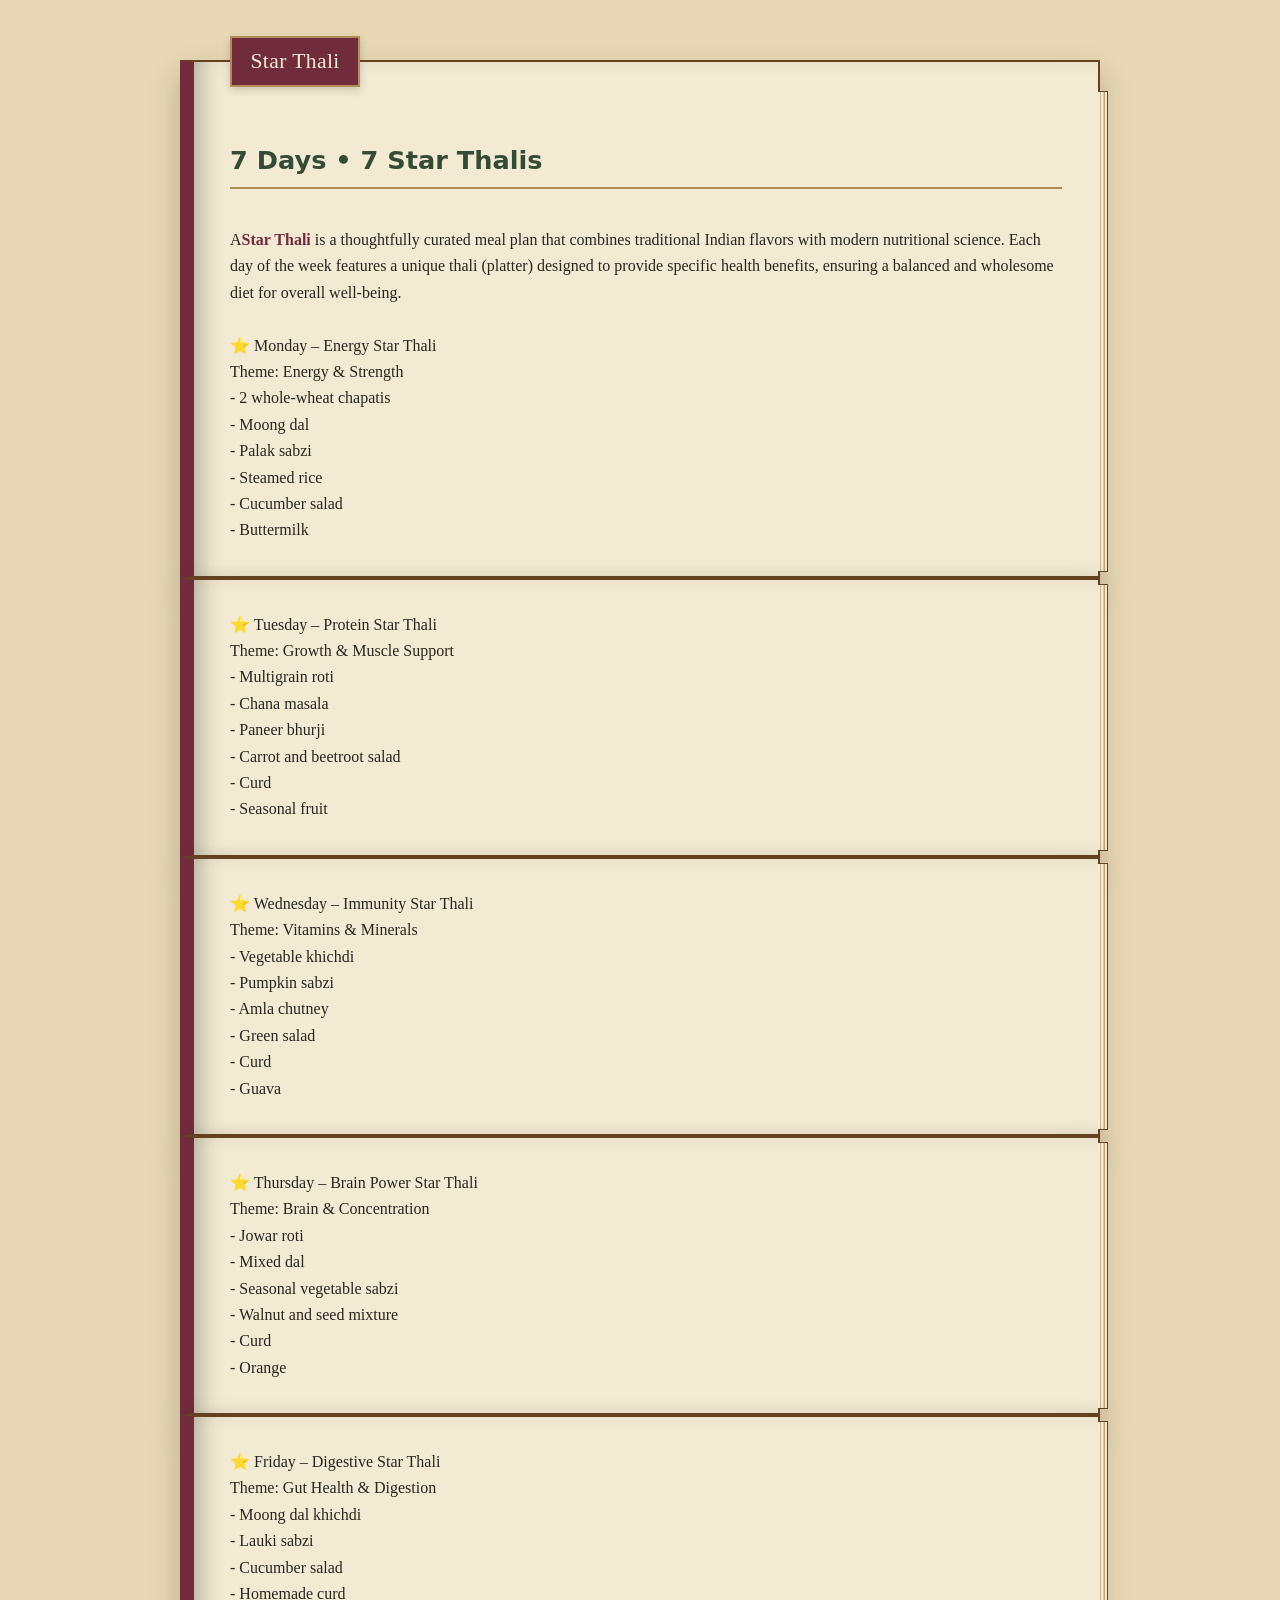
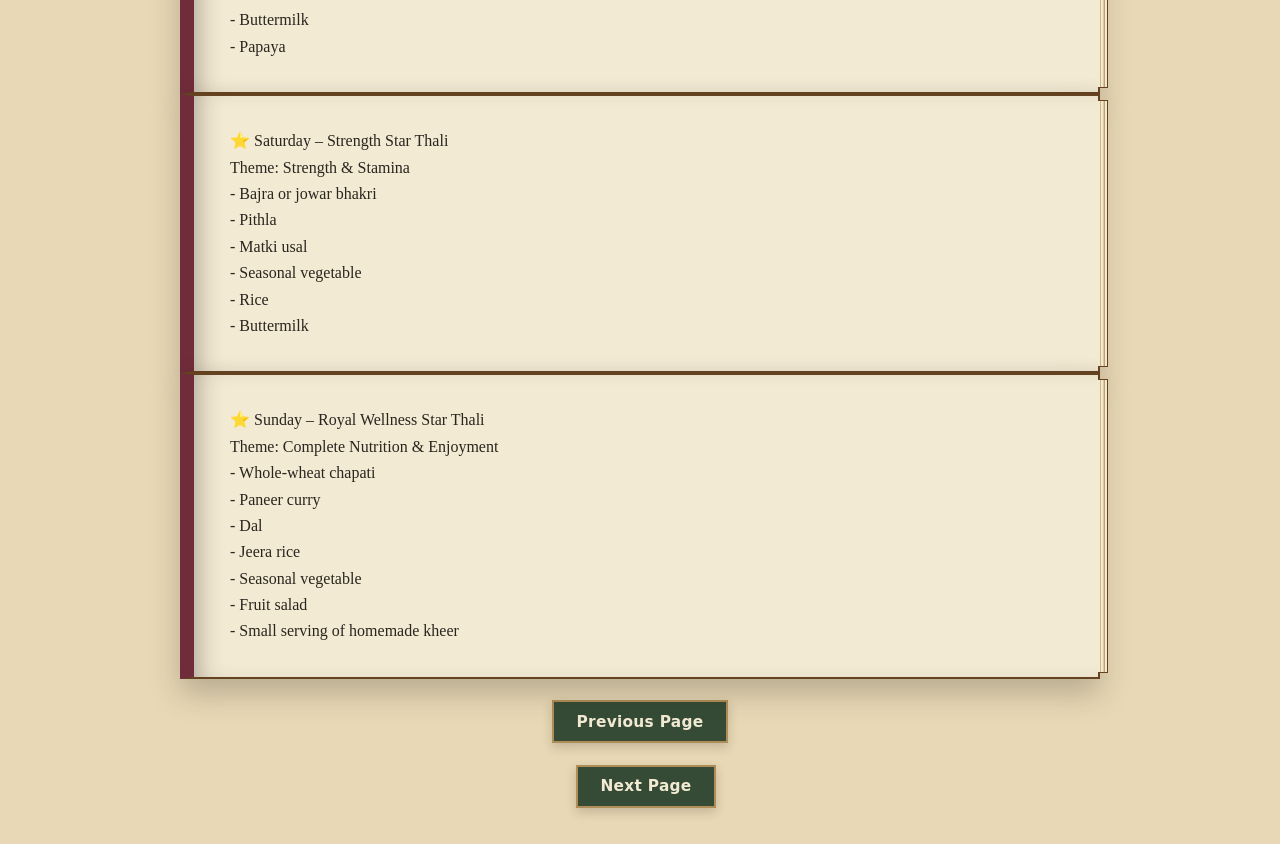
<file: page.4.html>
<!DOCTYPE html>
<html lang="en">
<head>
    <meta charset="UTF-8">
    <meta name="viewport" content="width=device-width, initial-scale=1.0">
    <meta name="author" content="Devansh Kamble">
    <meta name="description" content="This is the page about my personal info">
    <link rel="icon" href="Flipbook F Logo on White.png"
      type="image/x-icon">
      <link rel="stylesheet" href="CSS4.css">
    <title>Star Thali</title>
</head>
<body>

<fieldset>
    <legend><b><h1>Star Thali</h1></b></legend>
    <p>
<h1>7 Days • 7 Star Thalis</h1><br>
<fieldset></fieldset>
A<b>Star Thali</b> is a thoughtfully curated meal plan that combines traditional Indian flavors with modern nutritional science. Each day of the week features a unique thali (platter) designed to provide specific health benefits, ensuring a balanced and wholesome diet for overall well-being.<br><br>
⭐ Monday – Energy Star Thali<br>
Theme: Energy & Strength<br>
- 2 whole-wheat chapatis<br>
- Moong dal<br>
- Palak sabzi<br>
- Steamed rice<br>
- Cucumber salad<br>
- Buttermilk<br>
</fieldset>
<fieldset>
⭐ Tuesday – Protein Star Thali<br>
Theme: Growth & Muscle Support<br>
- Multigrain roti<br>
- Chana masala<br>
- Paneer bhurji<br>
- Carrot and beetroot salad<br>
- Curd<br>
- Seasonal fruit<br>
</fieldset>
<fieldset>
⭐ Wednesday – Immunity Star Thali<br>
Theme: Vitamins & Minerals<br>
- Vegetable khichdi<br>
- Pumpkin sabzi<br>
- Amla chutney<br>
- Green salad<br>
- Curd<br>
- Guava<br>
</fieldset>
<fieldset>
⭐ Thursday – Brain Power Star Thali<br>
Theme: Brain & Concentration<br>
- Jowar roti<br>
- Mixed dal<br>
- Seasonal vegetable sabzi<br>
- Walnut and seed mixture<br>
- Curd<br>
- Orange<br>
</fieldset>
<fieldset>
⭐ Friday – Digestive Star Thali<br>
Theme: Gut Health & Digestion<br>
- Moong dal khichdi<br>
- Lauki sabzi<br>
- Cucumber salad<br>
- Homemade curd<br>
- Buttermilk<br>
- Papaya<br>
</fieldset>
<fieldset>
⭐ Saturday – Strength Star Thali<br>
Theme: Strength & Stamina<br>
- Bajra or jowar bhakri<br>
- Pithla<br>
- Matki usal<br>
- Seasonal vegetable<br>
- Rice<br>
- Buttermilk<br>
</fieldset>
<fieldset>
⭐ Sunday – Royal Wellness Star Thali<br>
Theme: Complete Nutrition & Enjoyment<br>
- Whole-wheat chapati<br>
- Paneer curry<br>
- Dal<br>
- Jeera rice<br>
- Seasonal vegetable<br>
- Fruit salad<br>
- Small serving of homemade kheer 
</fieldset>       
    </p>
</fieldset>
<button>
    <a href="page.2.html">Previous Page</a>
</button>
<button>
    <a href="page.3.html">Next Page</a>     
</body>
</html>
</file>
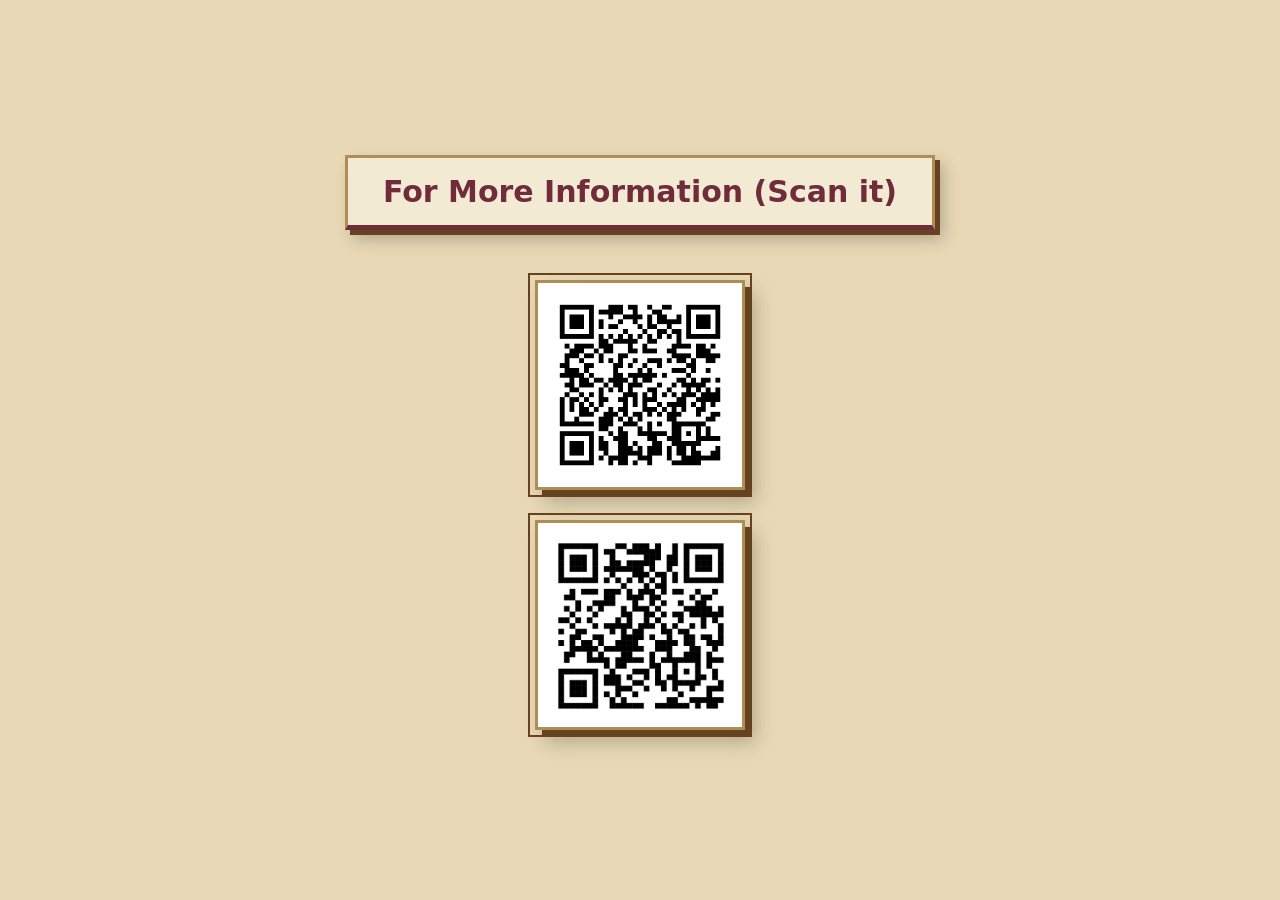
<file: page.5.html>
<!DOCTYPE html>
<html lang="en">
<head>
      <meta charset="UTF-8">
    <meta name="viewport" content="width=device-width, initial-scale=1.0">
    <meta name="author" content="Devansh Kamble">
    <meta name="description" content="This is the page about my personal info">
    <link rel="icon" href="Flipbook F Logo on White.png"
      type="image/x-icon">
      <style>
:root {
    --paper: #E8D8B5;
    --brown: #654321;
    --burgundy: #702C3B;
    --green: #354B35;
    --gold: #B08D57;
    --ink: #29251F;
    --paper-light: #F3EAD3;
    --paper-dark: #DEC99E;
    --shadow: rgba(41, 37, 31, 0.28);
}

/* RESET */
* {
    margin: 0;
    padding: 0;
    box-sizing: border-box;
}

/* PAGE BACKGROUND */
body {
    min-height: 100vh;
    background: var(--paper);
    color: var(--ink);

    font-family: Georgia, 'Times New Roman', serif;

    display: flex;
    flex-direction: column;
    align-items: center;
    justify-content: center;

    padding: 30px;
}

/* MAIN HEADING */
h2 {
    font-family: system-ui, sans-serif;
    font-size: clamp(22px, 3vw, 30px);
    color: var(--burgundy);

    background: var(--paper-light);
    border: 3px solid var(--gold);
    border-bottom: 5px solid var(--burgundy);

    padding: 16px 35px;
    margin-bottom: 35px;

    text-align: center;

    box-shadow:
        5px 5px 0 var(--brown),
        8px 9px 15px var(--shadow);
}

/* QR CODE IMAGES */
img {
    width: 210px;
    height: 210px;
    object-fit: contain;

    background: #FFFFFF;

    padding: 12px;
    margin: 15px;

    border: 3px solid var(--gold);
    outline: 2px solid var(--brown);
    outline-offset: 5px;

    box-shadow:
        7px 7px 0 var(--brown),
        10px 12px 18px var(--shadow);

    transition: transform 0.3s ease,
                box-shadow 0.3s ease;
}

/* HOVER EFFECT */
img:hover {
    transform: translateY(-5px) scale(1.02);

    box-shadow:
        9px 9px 0 var(--burgundy),
        12px 15px 20px var(--shadow);
}

/* RESPONSIVE DESIGN */
@media (max-width: 600px) {

    body {
        padding: 20px;
    }

    h2 {
        font-size: 21px;
        padding: 13px 18px;
        margin-bottom: 25px;
    }

    img {
        width: 180px;
        height: 180px;
        margin: 14px;
    }
}
</style>
</head>
<body>
    <h2>For More Information (Scan it)</h2>
  <img src="qr.png" alt="Logo" id="logo">
  <img src="qrcode_434187131_dcc8cb32797c75f9c7ac31182dcbc007.png" alt="Logo" id="logo">  
</body>
</html>
</file>
<file: CSS.css>
:root {
    --paper: #E8D8B5;
    --brown: #654321;
    --burgundy: #702C3B;
    --green: #354B35;
    --gold: #B08D57;
    --ink: #29251F;
    --paper-light: #F3EAD3;
    --paper-dark: #DEC99E;
    --shadow: rgba(41, 37, 31, 0.28);
}

*,
*::before,
*::after {
    box-sizing: border-box;
    margin: 0;
    padding: 0;
}

html,
body {
    width: 100%;
    height: 100dvh;
    overflow: hidden;
    background-color: var(--paper);
    color: var(--ink);
    font-family: 'Georgia', 'Times New Roman', serif;
}

body {
    display: flex;
    align-items: center;
    justify-content: center;
    padding: 1.25rem;
}

.book-shell {
    width: 100%;
    max-width: 780px;
    height: 100%;
    max-height: 840px;
    display: flex;
    flex-direction: column;
    justify-content: space-between;
    gap: 1rem;
    overflow: hidden;
}

.flipbook {
    position: relative;
    flex: 1;
    min-height: 0;
    width: 100%;
    perspective: 2400px;
    transform-style: preserve-3d;
}

/* Bottom book cover edge */
.flipbook::before {
    content: "";
    position: absolute;
    left: -8px;
    right: -12px;
    bottom: -9px;
    height: 9px;
    background: linear-gradient(to bottom, var(--brown), var(--burgundy));
    border: 1px solid var(--gold);
    pointer-events: none;
    z-index: 0;
}

/* Right stacked page edges */
.flipbook::after {
    content: "";
    position: absolute;
    top: 4px;
    right: -10px;
    width: 10px;
    height: calc(100% - 4px);
    background: repeating-linear-gradient(
        to right,
        var(--paper-light),
        var(--paper-light) 2px,
        var(--paper-dark) 2px,
        var(--gold) 3.5px
    );
    border: 1px solid var(--brown);
    border-left: none;
    pointer-events: none;
    z-index: 0;
}

.page {
    position: absolute;
    inset: 0;
    width: 100%;
    height: 100%;
    display: block; /* Keeps <legend> aligned cleanly on the top border */
    overflow-y: auto; /* Prevents text from ever clipping on small screens */
    background-color: var(--paper-light);
    color: var(--ink);
    border: 2px solid var(--brown);
    border-left: 16px solid var(--burgundy);
    border-radius: 0;
    padding: 1.25rem 2.1rem 1.75rem 2.25rem;
    font-size: clamp(13.5px, 1.55vh, 15.5px);
    transform-origin: left center;
    transform-style: preserve-3d;
    backface-visibility: hidden;
    opacity: 0;
    visibility: hidden;
    pointer-events: none;
    transition:
        transform 0.75s cubic-bezier(0.22, 1, 0.36, 1),
        opacity 0.4s ease,
        visibility 0.4s ease;
    box-shadow:
        6px 10px 22px var(--shadow),
        inset 22px 0 28px -14px rgba(41, 37, 31, 0.32);
}

/* Only show the active page so longer legends behind it never peek out */
.page.active {
    opacity: 1;
    visibility: visible;
    pointer-events: auto;
}

.page.flipped {
    transform: rotateY(-165deg);
    opacity: 0;
    visibility: hidden;
    pointer-events: none;
}

.page > legend {
    background-color: var(--burgundy);
    color: var(--paper-light);
    padding: 0.35rem 1.1rem;
    margin-left: -0.25rem;
    border: 2px solid var(--gold);
    font-family: system-ui, -apple-system, sans-serif;
    letter-spacing: 0.02em;
    box-shadow: 2px 3px 6px rgba(41, 37, 31, 0.2);
}

.page > legend h2 {
    font-size: 1rem;
    font-weight: 700;
    color: var(--paper-light);
}

.section-heading {
    margin: 1.15em 0 0.4em;
    padding-bottom: 0.2em;
    border-bottom: 1px solid rgba(176, 141, 87, 0.45);
    font-family: system-ui, -apple-system, sans-serif;
    font-size: 1.08em;
    font-weight: 700;
    color: var(--burgundy);
}

.page > legend + .section-heading {
    margin-top: 0.65em;
}

.page p {
    font-size: 1em;
    line-height: 1.62;
    margin-bottom: 0.85em;
    text-align: left;
}

.page ul {
    margin: 0.35em 0 0.85em 1.35em;
    font-size: 0.97em;
    line-height: 1.55;
}

.page li {
    margin-bottom: 0.32em;
}

.page table {
    width: 100%;
    border-collapse: collapse;
    margin: 0.5em 0 0.85em;
    font-size: 0.88em;
    line-height: 1.4;
}

.page th,
.page td {
    border: 1px solid var(--brown);
    padding: 0.42em 0.6em;
    text-align: left;
    vertical-align: top;
}

.page th {
    background-color: var(--green);
    color: var(--paper-light);
    font-family: system-ui, -apple-system, sans-serif;
    font-weight: 600;
}

.page td ul {
    margin: 0 0 0 1.1em;
}

.page td li {
    margin-bottom: 0.15em;
}

.center {
    text-align: center;
}

/* Controls bar */
.book-controls {
    display: flex;
    flex-wrap: wrap;
    align-items: center;
    justify-content: center;
    gap: 0.75rem;
    flex-shrink: 0;
}

.book-controls button,
.menu-link-btn {
    background-color: var(--green);
    color: var(--paper-light);
    border: 2px solid var(--gold);
    border-radius: 0;
    padding: 0.52rem 1.15rem;
    font-family: system-ui, -apple-system, sans-serif;
    font-size: 0.92rem;
    font-weight: 700;
    text-decoration: none;
    cursor: pointer;
    transition: background-color 0.2s ease, transform 0.15s ease;
}

.book-controls button:hover:not(:disabled),
.menu-link-btn:hover {
    background-color: var(--burgundy);
    transform: translateY(-1px);
}

.book-controls button:disabled {
    opacity: 0.45;
    cursor: not-allowed;
}

#pageIndicator {
    min-width: 96px;
    text-align: center;
    font-weight: 700;
    color: var(--brown);
}.page {
    position: absolute;
    inset: 0;
    width: 100%;
    height: 100%;
    display: block;
    overflow: hidden;
    background-color: var(--paper-light);
    color: var(--ink);
    border: 2px solid var(--brown);
    border-left: 16px solid var(--burgundy);
    border-radius: 0;
    padding: 1rem 1.85rem 1.25rem 2rem;
    font-size: clamp(12.5px, 1.4vh, 14.5px);
    transform-origin: left center;
    transform-style: preserve-3d;
    backface-visibility: hidden;
    opacity: 0;
    visibility: hidden;
    pointer-events: none;
    transition:
        transform 0.75s cubic-bezier(0.22, 1, 0.36, 1),
        opacity 0.4s ease,
        visibility 0.4s ease;
    box-shadow:
        6px 10px 22px var(--shadow),
        inset 20px 0 26px -12px rgba(41, 37, 31, 0.34);
}

.section-heading {
    margin: 0.85em 0 0.3em;
    padding-bottom: 0.18em;
    border-bottom: 1px solid rgba(176, 141, 87, 0.45);
    font-family: system-ui, -apple-system, sans-serif;
    font-size: 1.05em;
    font-weight: 700;
    color: var(--burgundy);
}

.page > legend + .section-heading {
    margin-top: 0.5em;
}

.page p {
    font-size: 1em;
    line-height: 1.46;
    margin-bottom: 0.6em;
}

.page ul {
    margin: 0.25em 0 0.6em 1.25em;
    font-size: 0.95em;
    line-height: 1.4;
}

.page li {
    margin-bottom: 0.2em;
}

.page table {
    width: 100%;
    border-collapse: collapse;
    margin: 0.35em 0 0.6em;
    font-size: 0.86em;
    line-height: 1.32;
}

.page th,
.page td {
    border: 1px solid var(--brown);
    padding: 0.32em 0.52em;
    text-align: left;
    vertical-align: top;
}
/* PAGE DESIGN */
.page {
    position: absolute;
    inset: 0;
    width: 100%;
    height: 100%;

    display: block;
    overflow: hidden;

    background-color: var(--paper-light);
    color: var(--ink);

    border: 2px solid var(--brown);
    border-left: 16px solid var(--burgundy);

    padding: 1.176rem 1.764rem 1.47rem 1.764rem;

    /* 2% smaller */
    font-size: clamp(15.68px, 1.764vw, 18.62px);

    transform-origin: left center;
    transform-style: preserve-3d;
    backface-visibility: hidden;

    box-shadow:
        6px 10px 22px var(--shadow),
        inset 20px 0 26px -12px rgba(41, 37, 31, 0.34);
}

/* HEADINGS */
.section-heading {
    margin: 0.882em 0 0.343em;
    padding-bottom: 0.196em;

    border-bottom: 1px solid rgba(176, 141, 87, 0.45);

    font-family: system-ui, sans-serif;
    font-size: 1.127em;
    font-weight: 700;
    color: var(--burgundy);
    line-height: 1.3;
}

.page > legend + .section-heading {
    margin-top: 0.539em;
}

/* PARAGRAPHS */
.page p {
    font-size: 1em;
    line-height: 1.47;
    margin-bottom: 0.784em;
    text-align: left;
}

/* LISTS */
.page ul {
    margin: 0.343em 0 0.784em 1.274em;
    font-size: 0.931em;
    line-height: 1.47;
}

.page li {
    margin-bottom: 0.294em;
}

/* TABLES */
.page table {
    width: 100%;
    border-collapse: collapse;
    margin: 0.49em 0 0.784em;
    font-size: 0.882em;
    line-height: 1.37;
}

.page th,
.page td {
    border: 1px solid var(--brown);
    padding: 0.441em 0.588em;
    text-align: left;
    vertical-align: top;
}

/* MOBILE */
@media (max-width: 600px) {
    .page {
        padding: 0.98rem;
        font-size: 14.7px;
    }
}
</file>
<file: CSS7.css>
:root {
    --paper: #E8D8B5;
    --brown: #654321;
    --burgundy: #702C3B;
    --green: #354B35;
    --gold: #B08D57;
    --ink: #29251F;
    --paper-light: #F3EAD3;
    --paper-dark: #DEC99E;
    --shadow: rgba(41, 37, 31, 0.28);
}

*,
*::before,
*::after {
    box-sizing: border-box;
    margin: 0;
    padding: 0;
}

body {
    background-color: var(--paper);
    color: var(--ink);
    font-family: 'Georgia', 'Times New Roman', serif;
    padding: 1.75rem 1.25rem 3rem;
    display: flex;
    flex-direction: column;
    align-items: center;
    gap: 1.5rem;
    overflow-x: hidden;
}

/* Outer Wrapper */
fieldset,
fieldset.category-book-wrapper {
    position: relative;
    width: 100%;
    max-width: 960px;
    padding: 1.75rem 2rem 2rem;
    background-color: var(--paper-light);
    border: 2px solid var(--brown);
    border-left: 14px solid var(--burgundy);
    border-radius: 0;
    box-shadow:
        0 14px 28px var(--shadow),
        inset 18px 0 24px -14px rgba(41, 37, 31, 0.36);
}

fieldset > legend,
fieldset.category-book-wrapper > legend {
    background-color: var(--burgundy);
    color: var(--paper-light);
    padding: 0.35rem 1.2rem;
    border: 2px solid var(--gold);
    border-radius: 0;
}

fieldset > legend h1,
fieldset > legend h2,
fieldset > legend h3,
fieldset.category-book-wrapper > legend h1 {
    font-family: system-ui, -apple-system, 'Segoe UI', Roboto, sans-serif;
    font-size: 1.2rem;
    color: var(--paper-light);
    margin: 0;
}

fieldset p,
fieldset ul {
    margin-top: 0.65rem;
    line-height: 1.55;
}

fieldset ul {
    margin-left: 1.25rem;
}

fieldset li {
    margin-bottom: 0.4rem;
}

/* Interactive Index Links in #food-categories-list */
.index-link {
    background: none;
    border: none;
    border-bottom: 1px dashed var(--gold);
    box-shadow: none;
    padding: 0.15rem 0.25rem;
    font-family: 'Georgia', 'Times New Roman', serif;
    font-size: 0.98rem;
    font-weight: 400;
    color: var(--ink);
    text-align: left;
    cursor: pointer;
    transition: color 0.15s ease, background-color 0.15s ease;
}

.index-link:hover {
    background-color: var(--paper);
    color: var(--burgundy);
    transform: none;
}

.index-link.active-index {
    font-weight: 700;
    color: var(--burgundy);
    background-color: var(--paper);
    border-bottom: 2px solid var(--burgundy);
}

/* Controls & Navigation */
.controls,
.category-nav {
    display: flex;
    flex-wrap: wrap;
    align-items: center;
    justify-content: center;
    gap: 0.85rem;
    margin-top: 0.5rem;
}

.controls button,
.category-nav button {
    background-color: var(--green);
    color: var(--paper-light);
    border: 2px solid var(--gold);
    border-radius: 0;
    padding: 0.58rem 1.3rem;
    font-family: system-ui, -apple-system, 'Segoe UI', Roboto, sans-serif;
    font-size: 0.95rem;
    font-weight: 700;
    cursor: pointer;
    box-shadow: 0 4px 10px rgba(41, 37, 31, 0.22);
    transition: background-color 0.2s ease, opacity 0.2s ease, transform 0.15s ease;
}

.controls button.secondary {
    background-color: var(--paper-light);
    color: var(--brown);
    border-color: var(--brown);
}

.controls button:hover:not(:disabled),
.category-nav button:hover:not(:disabled) {
    background-color: var(--burgundy);
    color: var(--paper-light);
    transform: translateY(-2px);
}

.controls button:disabled,
.category-nav button:disabled {
    opacity: 0.45;
    cursor: not-allowed;
}

#catCounter {
    min-width: 72px;
    text-align: center;
    font-weight: 700;
    color: var(--brown);
}

/* Flipbook Wrapper & Standing Book Stage */
.flipbook-wrapper {
    width: 100%;
    max-width: 960px;
    transition: opacity 0.25s ease;
}

.flipbook-wrapper.closed {
    display: none;
}

.flipbook-stage,
.category-book {
    position: relative;
    width: min(100%, 560px);
    min-height: 360px;
    margin: 0.75rem auto 0;
    perspective: 2400px;
    transform-style: preserve-3d;
}

/* Base Ledge Under the Standing Book */
.flipbook-stage::before,
.category-book::before {
    content: "";
    position: absolute;
    left: -10px;
    right: -14px;
    bottom: -12px;
    height: 12px;
    background: linear-gradient(to bottom, var(--brown), var(--burgundy));
    border: 1px solid var(--gold);
    box-shadow: 0 12px 24px rgba(41, 37, 31, 0.42);
    pointer-events: none;
    z-index: 0;
}

/* Stacked Right Page Edge */
.flipbook-stage::after,
.category-book::after {
    content: "";
    position: absolute;
    top: 4px;
    right: -11px;
    width: 11px;
    height: calc(100% - 4px);
    background: repeating-linear-gradient(
        to right,
        var(--paper-light),
        var(--paper-light) 2px,
        var(--paper-dark) 2px,
        var(--gold) 3.5px
    );
    border: 1px solid var(--brown);
    border-left: none;
    pointer-events: none;
    z-index: 0;
}

/* Each Category Page Layered Inside the Same Book Frame */
.category-page {
    position: absolute;
    inset: 0;
    width: 100%;
    height: 100%;
    overflow-y: auto;
    display: flex;
    flex-direction: column;
    background-color: var(--paper);
    color: var(--ink);
    font-size: 0.98rem;
    line-height: 1.6;
    border: 2px solid var(--brown);
    border-left: 14px solid var(--burgundy);
    border-radius: 0;
    padding: 1.5rem 1.75rem;
    margin: 0;
    transform-origin: left center;
    transform-style: preserve-3d;
    backface-visibility: hidden;
    user-select: none;
    cursor: pointer;
    transition: transform 0.85s cubic-bezier(0.22, 1, 0.36, 1),
                opacity 0.45s ease;
    box-shadow:
        6px 10px 22px rgba(41, 37, 31, 0.25),
        inset 18px 0 24px -12px rgba(41, 37, 31, 0.38);
}

/* Turned Page State */
.category-page.flipped {
    transform: rotateY(-165deg);
    opacity: 0;
    pointer-events: none;
}

.category-page > legend,
.page-badge {
    align-self: flex-start;
    display: inline-block;
    background-color: var(--green);
    color: var(--paper-light);
    padding: 0.28rem 1rem;
    border: 2px solid var(--gold);
    border-radius: 0;
    font-family: system-ui, -apple-system, 'Segoe UI', Roboto, sans-serif;
    font-size: 0.85rem;
    font-weight: 700;
    margin-bottom: 0.85rem;
}

.category-page > legend h2,
.category-page h3 {
    font-family: system-ui, -apple-system, 'Segoe UI', Roboto, sans-serif;
    font-size: 1.25rem;
    color: var(--burgundy);
    margin: 0.2rem 0 0.65rem;
}

.category-page > legend h2 {
    color: var(--paper-light);
    margin: 0;
}

.category-page ul {
    margin: 0.65rem 0 0 1.2rem;
}

.category-page li {
    margin-bottom: 0.48rem;
}

.category-page li b {
    color: var(--burgundy);
}

.page-hint {
    margin-top: auto;
    padding-top: 1.25rem;
    font-size: 0.85rem;
    font-style: italic;
    color: var(--brown);
}

@media (max-width: 600px) {
    fieldset,
    fieldset.category-book-wrapper {
        padding: 1.25rem 1rem 1.65rem;
        border-left-width: 10px;
    }

    .flipbook-stage,
    .category-book {
        width: 100%;
        min-height: 400px;
    }

    .category-page {
        font-size: 0.92rem;
        line-height: 1.5;
        padding: 1.2rem 1.25rem;
        border-left-width: 10px;
    }
}.controls a,
#catOpen {
    display: inline-flex;
    align-items: center;
    justify-content: center;
    text-decoration: none;
    background-color: var(--green);
    color: var(--paper-light);
    border: 2px solid var(--gold);
    border-radius: 0;
    padding: 0.58rem 1.3rem;
    font-family: system-ui, -apple-system, 'Segoe UI', Roboto, sans-serif;
    font-size: 0.95rem;
    font-weight: 700;
    cursor: pointer;
    box-shadow: 0 4px 10px rgba(41, 37, 31, 0.22);
    transition: background-color 0.2s ease, opacity 0.2s ease, transform 0.15s ease;
}

.controls a.secondary,
#catOpen.secondary {
    background-color: var(--paper-light);
    color: var(--brown);
    border-color: var(--brown);
}

.controls a:hover,
#catOpen:hover {
    background-color: var(--burgundy);
    color: var(--paper-light);
    border-color: var(--gold);
    transform: translateY(-2px);
}.back-index-btn {
    display: inline-flex;
    align-items: center;
    justify-content: center;
    margin-top: 1.5rem;
    padding: 0.58rem 1.35rem;
    background-color: var(--green);
    color: var(--paper-light);
    border: 2px solid var(--gold);
    border-radius: 0;
    text-decoration: none;
    font-family: system-ui, -apple-system, 'Segoe UI', Roboto, sans-serif;
    font-size: 0.95rem;
    font-weight: 700;
    box-shadow: 0 4px 10px rgba(41, 37, 31, 0.22);
    transition: background-color 0.2s ease, transform 0.15s ease;
}

.back-index-btn:hover {
    background-color: var(--burgundy);
    transform: translateY(-2px);
}.back-btn,
#backToMenu {
    display: inline-flex;
    align-items: center;
    justify-content: center;
    gap: 0.35rem;
    background-color: var(--paper-light);
    color: var(--brown);
    border: 2px solid var(--brown);
    border-radius: 0;
    padding: 0.58rem 1.3rem;
    font-family: system-ui, -apple-system, 'Segoe UI', Roboto, sans-serif;
    font-size: 0.95rem;
    font-weight: 700;
    text-decoration: none;
    cursor: pointer;
    box-shadow: 0 4px 10px rgba(41, 37, 31, 0.22);
    transition: background-color 0.2s ease, color 0.2s ease, border-color 0.2s ease, transform 0.15s ease;
}

.back-btn:hover,
#backToMenu:hover {
    background-color: var(--burgundy);
    color: var(--paper-light);
    border-color: var(--gold);
    transform: translateY(-2px);
}

.back-btn:focus-visible,
#backToMenu:focus-visible {
    outline: 2px solid var(--green);
    outline-offset: 3px;
}
</file>
<file: CSS6.css>
:root {
    --paper: #E8D8B5;
    --brown: #654321;
    --burgundy: #702C3B;
    --green: #354B35;
    --gold: #B08D57;
    --ink: #29251F;
    --paper-light: #F3EAD3;
    --paper-dark: #DEC99E;
    --shadow: rgba(41, 37, 31, 0.28);
}

*,
*::before,
*::after {
    box-sizing: border-box;
    margin: 0;
    padding: 0;
}

body {
    background-color: var(--paper);
    color: var(--ink);
    font-family: 'Georgia', 'Times New Roman', serif;
    padding: 1.75rem 1.25rem;
    display: flex;
    justify-content: center;
    overflow-x: hidden;
}

/* Outer Wrapper */
fieldset.category-book-wrapper {
    position: relative;
    width: 100%;
    max-width: 960px;
    padding: 1.75rem 2rem 2.25rem;
    background-color: var(--paper-light);
    border: 2px solid var(--brown);
    border-left: 14px solid var(--burgundy);
    border-radius: 0;
    box-shadow:
        0 14px 28px var(--shadow),
        inset 18px 0 24px -14px rgba(41, 37, 31, 0.36);
}

fieldset.category-book-wrapper > legend {
    background-color: var(--burgundy);
    color: var(--paper-light);
    padding: 0.35rem 1.2rem;
    border: 2px solid var(--gold);
    border-radius: 0;
}

fieldset.category-book-wrapper > legend h1 {
    font-family: system-ui, -apple-system, 'Segoe UI', Roboto, sans-serif;
    font-size: 1.35rem;
    color: var(--paper-light);
    margin: 0;
}

/* Single Standing Rectangle Book Stage (pages overlap in place, not stacked vertically) */
.category-book {
    position: relative;
    width: min(100%, 560px);
    min-height: 620px;
    margin: 1.5rem auto 0;
    perspective: 2400px;
    transform-style: preserve-3d;
}

/* Base Ledge Under the Standing Book */
.category-book::before {
    content: "";
    position: absolute;
    left: -10px;
    right: -14px;
    bottom: -12px;
    height: 12px;
    background: linear-gradient(to bottom, var(--brown), var(--burgundy));
    border: 1px solid var(--gold);
    box-shadow: 0 12px 24px rgba(41, 37, 31, 0.42);
    pointer-events: none;
    z-index: 0;
}

/* Stacked Right Page Edge */
.category-book::after {
    content: "";
    position: absolute;
    top: 4px;
    right: -11px;
    width: 11px;
    height: calc(100% - 4px);
    background: repeating-linear-gradient(
        to right,
        var(--paper-light),
        var(--paper-light) 2px,
        var(--paper-dark) 2px,
        var(--gold) 3.5px
    );
    border: 1px solid var(--brown);
    border-left: none;
    pointer-events: none;
    z-index: 0;
}

/* Each Category Page Layered Inside the Same Book Frame */
.category-page {
    position: absolute;
    inset: 0;
    width: 100%;
    height: 100%;
    overflow: hidden;
    background-color: var(--paper);
    color: var(--ink);
    font-size: 0.94rem;
    line-height: 1.52;
    border: 2px solid var(--brown);
    border-left: 14px solid var(--burgundy);
    border-radius: 0;
    padding: 1.2rem 1.45rem;
    margin: 0;
    transform-origin: left center;
    transform-style: preserve-3d;
    backface-visibility: hidden;
    transition: transform 0.85s cubic-bezier(0.22, 1, 0.36, 1),
                opacity 0.45s ease;
    box-shadow:
        6px 10px 22px rgba(41, 37, 31, 0.25),
        inset 18px 0 24px -12px rgba(41, 37, 31, 0.38);
}

/* Turned Page State */
.category-page.flipped {
    transform: rotateY(-165deg);
    opacity: 0;
    pointer-events: none;
}

.category-page > legend {
    background-color: var(--green);
    color: var(--paper-light);
    padding: 0.28rem 1rem;
    border: 2px solid var(--gold);
    border-radius: 0;
}

.category-page > legend h2 {
    font-family: system-ui, -apple-system, 'Segoe UI', Roboto, sans-serif;
    font-size: 1.1rem;
    color: var(--paper-light);
    margin: 0;
}

.category-page ul {
    margin: 0.65rem 0 0 1.2rem;
}

.category-page li {
    margin-bottom: 0.48rem;
}

.category-page li b {
    color: var(--burgundy);
}

/* Navigation Controls */
.category-nav {
    display: flex;
    align-items: center;
    justify-content: center;
    gap: 1.15rem;
    margin-top: 2rem;
}

.category-nav button {
    background-color: var(--green);
    color: var(--paper-light);
    border: 2px solid var(--gold);
    border-radius: 0;
    padding: 0.58rem 1.3rem;
    font-family: system-ui, -apple-system, 'Segoe UI', Roboto, sans-serif;
    font-size: 0.95rem;
    font-weight: 700;
    cursor: pointer;
    box-shadow: 0 4px 10px rgba(41, 37, 31, 0.22);
    transition: background-color 0.2s ease, transform 0.15s ease;
}

.category-nav button:hover:not(:disabled) {
    background-color: var(--burgundy);
    transform: translateY(-2px);
}

.category-nav button:disabled {
    opacity: 0.45;
    cursor: not-allowed;
}

#catCounter {
    font-weight: 700;
    color: var(--brown);
}

@media (max-width: 600px) {
    fieldset.category-book-wrapper {
        padding: 1.25rem 1rem 1.85rem;
        border-left-width: 10px;
    }

    .category-book {
        width: 100%;
        min-height: 680px;
    }

    .category-page {
        font-size: 0.89rem;
        line-height: 1.46;
        padding: 1rem 1.15rem;
        border-left-width: 10px;
    }
}.back-index-btn {
    display: inline-flex;
    align-items: center;
    justify-content: center;
    margin-top: 1.5rem;
    padding: 0.58rem 1.35rem;
    background-color: var(--green);
    color: var(--paper-light);
    border: 2px solid var(--gold);
    border-radius: 0;
    text-decoration: none;
    font-family: system-ui, -apple-system, 'Segoe UI', Roboto, sans-serif;
    font-size: 0.95rem;
    font-weight: 700;
    box-shadow: 0 4px 10px rgba(41, 37, 31, 0.22);
    transition: background-color 0.2s ease, transform 0.15s ease;
}

.back-index-btn:hover {
    background-color: var(--burgundy);
    transform: translateY(-2px);
}.back-index-btn,
#backToIndex {
    display: inline-flex;
    align-items: center;
    justify-content: center;
    gap: 0.4rem;
    margin-top: 1.5rem;
    padding: 0.58rem 1.35rem;
    background-color: var(--green);
    color: var(--paper-light);
    border: 2px solid var(--gold);
    border-radius: 0;
    text-decoration: none;
    font-family: system-ui, -apple-system, 'Segoe UI', Roboto, sans-serif;
    font-size: 0.95rem;
    font-weight: 700;
    cursor: pointer;
    box-shadow: 0 4px 10px rgba(41, 37, 31, 0.22);
    transition: background-color 0.2s ease, transform 0.15s ease, box-shadow 0.2s ease;
}

.back-index-btn:hover,
#backToIndex:hover {
    background-color: var(--burgundy);
    transform: translateY(-2px);
    box-shadow: 0 6px 14px rgba(41, 37, 31, 0.3);
}

.back-index-btn:active,
#backToIndex:active {
    transform: translateY(0);
}

.back-index-btn:focus-visible,
#backToIndex:focus-visible {
    outline: 2px solid var(--brown);
    outline-offset: 3px;
}
</file>
<file: CSS1.css>
/* ===== ROYAL VINTAGE PALETTE ===== */

:root {
    --paper: #E8D8B5;
    --brown: #654321;
    --burgundy: #702C3B;
    --green: #354B35;
    --gold: #B08D57;
    --ink: #29251F;
}


/* ===== HOME PAGE ===== */

#home-page {
    margin: 0;
    min-height: 100vh;

    background-color: var(--paper);
    color: var(--ink);

    font-family: 'Cormorant Garamond', serif;

    display: flex;
    flex-direction: column;
    justify-content: center;
    align-items: center;

    text-align: center;

    background-image:
        radial-gradient(
            circle,
            transparent 50%,
            rgba(101, 67, 33, 0.16) 100%
        );
}


/* ===== WELCOME TEXT ===== */

#welcome {
    font-family: 'Cinzel', serif;

    color: var(--green);

    font-size: 19px;
    font-weight: 600;

    letter-spacing: 5px;
    text-transform: uppercase;

    margin-bottom: 25px;
}


/* ===== ROYAL CALLIGRAPHY HEADING ===== */

#main-heading {
    font-family: 'Great Vibes', cursive;

    color: var(--burgundy);

    font-size: 82px;
    font-weight: 400;

    letter-spacing: 1px;
    line-height: 1.3;

    padding: 25px 35px;

    margin: 10px 20px 35px;

    border-top: 3px double var(--gold);
    border-bottom: 3px double var(--gold);

    text-shadow:
        2px 3px 4px rgba(101, 67, 33, 0.2);
}


/* ===== ROYAL GOLD BUTTON ===== */

#info-button {

    display: inline-block;

    background: linear-gradient(
        135deg,
        #702C3B,
        #8C493E,
        #654321
    );

    color: #F5E6C5;

    font-family: 'Cinzel', serif;

    font-size: 16px;
    font-weight: 600;

    letter-spacing: 1px;

    text-decoration: none;

    padding: 17px 35px;

    border: 2px solid #B08D57;
    border-radius: 5px;

    box-shadow:
        0 5px 15px rgba(41, 37, 31, 0.25),
        inset 0 0 8px rgba(255, 220, 150, 0.12);

    transition: all 0.35s ease;
}


/* ===== BUTTON HOVER ===== */

#info-button:hover {

    background: linear-gradient(
        135deg,
        #354B35,
        #526443
    );

    color: #FFE8B0;

    border-color: #D6B66F;

    transform: translateY(-5px);

    box-shadow:
        0 9px 20px rgba(41, 37, 31, 0.3),
        0 0 12px rgba(176, 141, 87, 0.35);
}


/* ===== RESPONSIVE DESIGN ===== */

@media (max-width: 600px) {

    #welcome {
        font-size: 15px;
        letter-spacing: 3px;
    }

    #main-heading {
        font-size: 55px;
        padding: 20px 12px;
    }

    #info-button {
        font-size: 13px;
        padding: 14px 23px;
    }

}
</file>
<file: CSS5.css>
:root {
    --paper: #E8D8B5;
    --brown: #654321;
    --burgundy: #702C3B;
    --green: #354B35;
    --gold: #B08D57;
    --ink: #29251F;
    --paper-light: #F3EAD3;
    --paper-dark: #DEC99E;
    --shadow: rgba(41, 37, 31, 0.24);
}

*,
*::before,
*::after {
    box-sizing: border-box;
    margin: 0;
    padding: 0;
}

#about-page {
    background-color: var(--paper);
    color: var(--ink);
    font-family: 'Georgia', 'Times New Roman', serif;
    font-size: 1rem;
    line-height: 1.72;
    min-height: 100vh;
    padding: 2.25rem 1.25rem;
    display: flex;
    justify-content: center;
    align-items: flex-start;
    overflow-x: hidden;
}

/* Rectangular Book Container */
#about-container {
    position: relative;
    width: 100%;
    max-width: 900px;
    background-color: var(--paper-light);
    border: 2px solid var(--brown);
    border-left: 14px solid var(--burgundy);
    border-radius: 0;
    padding: 2.25rem 2.5rem;
    box-shadow:
        0 14px 28px var(--shadow),
        inset 18px 0 24px -14px rgba(41, 37, 31, 0.36);
}

/* Stacked Right Page Edge */
#about-container::after {
    content: "";
    position: absolute;
    top: 4px;
    right: -10px;
    width: 10px;
    height: calc(100% - 8px);
    background: repeating-linear-gradient(
        to right,
        var(--paper-light),
        var(--paper-light) 2px,
        var(--paper-dark) 2px,
        var(--gold) 3.5px
    );
    border: 1px solid var(--brown);
    border-left: none;
    border-radius: 0;
    pointer-events: none;
}

/* Main Title */
#about-title {
    font-family: system-ui, -apple-system, 'Segoe UI', Roboto, sans-serif;
    font-size: 1.85rem;
    font-weight: 700;
    color: var(--burgundy);
    letter-spacing: 0.4px;
    margin-bottom: 1.5rem;
    padding-bottom: 0.5rem;
    border-bottom: 2px solid var(--gold);
}

/* Content Sections */
#introduction,
#motto-section,
#acknowledgement-section {
    background-color: var(--paper);
    border: 1px solid var(--gold);
    border-left: 6px solid var(--green);
    border-radius: 0;
    padding: 1.35rem 1.5rem;
    margin-bottom: 1.85rem;
}

#intro-text,
#acknowledgement-text {
    font-size: 1rem;
}

#intro-text strong,
#acknowledgement-text strong {
    color: var(--burgundy);
}

/* Section Headings */
#motto-title,
#acknowledgement-title {
    font-family: system-ui, -apple-system, 'Segoe UI', Roboto, sans-serif;
    font-size: 1.3rem;
    font-weight: 700;
    color: var(--green);
    margin-bottom: 0.75rem;
}

/* Motto Block */
#motto-quote {
    background-color: var(--paper-light);
    color: var(--burgundy);
    font-size: 1.15rem;
    font-style: italic;
    font-weight: 700;
    border: 1px solid var(--brown);
    border-left: 5px solid var(--gold);
    padding: 0.9rem 1.15rem;
    margin-bottom: 0.75rem;
}

#motto-description {
    color: var(--brown);
    font-size: 0.98rem;
}

/* Closing Sign-Off */
#thank-you {
    margin-top: 1.25rem;
    font-family: system-ui, -apple-system, 'Segoe UI', Roboto, sans-serif;
    font-size: 1.2rem;
    font-weight: 700;
    color: var(--burgundy);
}

/* Page Navigation */
#page-navigation {
    display: flex;
    justify-content: space-between;
    align-items: center;
    gap: 1rem;
    margin-top: 1.5rem;
    padding-top: 1.25rem;
    border-top: 2px solid var(--gold);
}

#previous-button,
#next-button {
    display: inline-block;
    background-color: var(--green);
    color: var(--paper-light);
    border: 2px solid var(--gold);
    border-radius: 0;
    padding: 0.65rem 1.35rem;
    text-decoration: none;
    font-family: system-ui, -apple-system, 'Segoe UI', Roboto, sans-serif;
    font-size: 0.96rem;
    font-weight: 700;
    box-shadow: 0 4px 10px rgba(41, 37, 31, 0.2);
    transition: background-color 0.2s ease, transform 0.2s ease;
}

#previous-button:hover,
#next-button:hover,
#previous-button:focus-visible,
#next-button:focus-visible {
    background-color: var(--burgundy);
    transform: translateY(-2px);
    outline: none;
}

@media (max-width: 600px) {
    #about-page {
        padding: 1.25rem 0.85rem;
    }

    #about-container {
        padding: 1.4rem 1.15rem;
        border-left-width: 10px;
    }

    #about-title {
        font-size: 1.5rem;
    }

    #introduction,
    #motto-section,
    #acknowledgement-section {
        padding: 1.1rem 1.15rem;
    }

    #page-navigation {
        flex-direction: column;
        align-items: stretch;
        text-align: center;
    }
}
</file>
<file: CSS2.css>
:root {
    --paper: #E8D8B5;
    --brown: #654321;
    --burgundy: #702C3B;
    --green: #354B35;
    --gold: #B08D57;
    --ink: #29251F;
    --paper-light: #F3EAD3;
    --paper-dark: #DEC99E;
    --shadow: rgba(41, 37, 31, 0.25);
}

* {
    box-sizing: border-box;
    margin: 0;
    padding: 0;
}

#home-page {
    background-color: var(--paper);
    color: var(--ink);
    font-family: 'Georgia', 'Times New Roman', serif;
    line-height: 1.6;
    min-height: 100vh;
    display: flex;
    align-items: center;
    justify-content: center;
    padding: 2rem 1.25rem;
}

/* Rectangular Book Navigation Card */
#navigation {
    position: relative;
    width: 100%;
    max-width: 680px;
    background-color: var(--paper-light);
    border: 2px solid var(--brown);
    border-left: 14px solid var(--burgundy);
    border-radius: 0;
    padding: 2.5rem 2.25rem;
    box-shadow: 0 12px 26px var(--shadow),
                inset 18px 0 24px -14px rgba(41, 37, 31, 0.35);
    text-align: center;
}

/* Stacked Page Edge Strip on Right */
#navigation::after {
    content: "";
    position: absolute;
    top: 4px;
    right: -9px;
    width: 9px;
    height: calc(100% - 8px);
    background: repeating-linear-gradient(
        to right,
        var(--paper-light),
        var(--paper-light) 2px,
        var(--gold) 2px,
        var(--gold) 3px
    );
    border: 1px solid var(--brown);
    border-left: none;
    border-radius: 0;
}

#navigation > legend {
    background-color: var(--burgundy);
    color: var(--paper-light);
    padding: 0.4rem 1.25rem;
    border: 2px solid var(--gold);
    border-radius: 0;
    text-align: left;
}

#page-heading {
    font-size: 1.35rem;
    font-weight: normal;
    letter-spacing: 0.5px;
    color: var(--paper-light);
    margin: 0;
}

#section-heading {
    font-family: system-ui, -apple-system, 'Segoe UI', Roboto, sans-serif;
    font-size: 1.55rem;
    font-weight: 700;
    color: var(--green);
    margin-bottom: 2rem;
    padding-bottom: 0.6rem;
    border-bottom: 2px solid var(--gold);
}

/* Navigation Links Styled as Book Buttons */
#navigation a {
    display: block;
    width: 100%;
    max-width: 420px;
    margin: 0 auto 1rem;
    padding: 0.9rem 1.5rem;
    background-color: var(--green);
    color: var(--paper-light);
    border: 2px solid var(--gold);
    border-radius: 0;
    text-decoration: none;
    font-family: system-ui, -apple-system, 'Segoe UI', Roboto, sans-serif;
    font-size: 1.08rem;
    font-weight: 700;
    letter-spacing: 0.4px;
    transition: background-color 0.2s ease, transform 0.2s ease, box-shadow 0.2s ease;
    box-shadow: 0 4px 10px rgba(41, 37, 31, 0.16);
}

#navigation a:last-of-type {
    margin-bottom: 0;
}

#navigation a:hover,
#navigation a:focus-visible {
    background-color: var(--burgundy);
    transform: translateY(-2px);
    box-shadow: 0 6px 14px rgba(41, 37, 31, 0.25);
    outline: none;
}

#about-button {
    border-left: 8px solid var(--gold);
}

#diet-button {
    border-left: 8px solid var(--paper-dark);
}

#thali-button {
    border-left: 8px solid var(--gold);
}

@media (max-width: 540px) {
    #navigation {
        padding: 1.75rem 1.25rem;
        border-left-width: 10px;
    }

    #section-heading {
        font-size: 1.25rem;
    }

    #navigation a {
        font-size: 1rem;
        padding: 0.8rem 1rem;
    }
}
</file>
<file: CSS3.css>
:root {
    --paper: #E8D8B5;
    --brown: #654321;
    --burgundy: #702C3B;
    --green: #354B35;
    --gold: #B08D57;
    --ink: #29251F;
    --paper-light: #F3EAD3;
    --paper-dark: #DEC99E;
    --shadow: rgba(41, 37, 31, 0.25);
}

* {
    box-sizing: border-box;
    margin: 0;
    padding: 0;
}

body {
    background-color: var(--paper);
    color: var(--ink);
    font-family: 'Georgia', 'Times New Roman', serif;
    line-height: 1.65;
    padding: 2rem 1.25rem;
    display: flex;
    flex-direction: column;
    align-items: center;
}

/* Rectangular Book Container */
fieldset[id="Diet Plan"] {
    position: relative;
    width: 100%;
    max-width: 900px;
    background-color: var(--paper-light);
    border: 2px solid var(--brown);
    border-left: 14px solid var(--burgundy);
    border-radius: 0;
    padding: 2rem 2.25rem;
    box-shadow: 0 12px 26px var(--shadow),
                inset 18px 0 24px -14px rgba(41, 37, 31, 0.35);
}

/* Stacked Right Page Edge */
fieldset[id="Diet Plan"]::after {
    content: "";
    position: absolute;
    top: 4px;
    right: -9px;
    width: 9px;
    height: calc(100% - 8px);
    background: repeating-linear-gradient(
        to right,
        var(--paper-light),
        var(--paper-light) 2px,
        var(--gold) 2px,
        var(--gold) 3px
    );
    border: 1px solid var(--brown);
    border-left: none;
    border-radius: 0;
}

fieldset[id="Diet Plan"] > legend {
    background-color: var(--burgundy);
    color: var(--paper-light);
    padding: 0.35rem 1.1rem;
    border: 2px solid var(--gold);
    border-radius: 0;
}

fieldset[id="Diet Plan"] > legend h1 {
    font-size: 1.35rem;
    font-weight: normal;
    margin: 0;
    color: var(--paper-light);
}

fieldset[id="Diet Plan"] h2 {
    font-family: system-ui, -apple-system, 'Segoe UI', Roboto, sans-serif;
    font-size: 1.4rem;
    color: var(--green);
    margin: 0.5rem 0 0.35rem;
    padding-bottom: 0.25rem;
    border-bottom: 2px solid var(--gold);
}

fieldset[id="Diet Plan"] strong {
    color: var(--burgundy);
}

fieldset[id="Diet Plan"] ul {
    margin: 0.5rem 0 1.25rem 1.5rem;
    background-color: var(--paper);
    border: 1px solid var(--gold);
    border-left: 5px solid var(--green);
    border-radius: 0;
    padding: 0.85rem 1.15rem 0.85rem 2.2rem;
}

fieldset[id="Diet Plan"] li {
    margin-bottom: 0.4rem;
}

fieldset[id="Diet Plan"] li:last-child {
    margin-bottom: 0;
}

/* Navigation Buttons Below the Book */
body > button {
    margin: 1rem 0.5rem 0;
    background-color: var(--green);
    border: 2px solid var(--gold);
    border-radius: 0;
    padding: 0;
    cursor: pointer;
    transition: background-color 0.2s ease, transform 0.2s ease;
}

body > button:hover {
    background-color: var(--burgundy);
    transform: translateY(-2px);
}

body > button a {
    display: block;
    padding: 0.65rem 1.35rem;
    color: var(--paper-light);
    text-decoration: none;
    font-family: system-ui, -apple-system, 'Segoe UI', Roboto, sans-serif;
    font-weight: 700;
    font-size: 0.98rem;
}

@media (max-width: 600px) {
    fieldset[id="Diet Plan"] {
        padding: 1.35rem 1.15rem;
        border-left-width: 10px;
    }

    fieldset[id="Diet Plan"] h2 {
        font-size: 1.2rem;
    }
}
</file>
<file: CSS4.css>
:root {
    --paper: #E8D8B5;
    --brown: #654321;
    --burgundy: #702C3B;
    --green: #354B35;
    --gold: #B08D57;
    --ink: #29251F;
    --paper-light: #F3EAD3;
    --paper-dark: #DEC99E;
    --shadow: rgba(41, 37, 31, 0.25);
}

*,
*::before,
*::after {
    box-sizing: border-box;
    margin: 0;
    padding: 0;
}

body {
    background-color: var(--paper);
    color: var(--ink);
    font-family: 'Georgia', 'Times New Roman', serif;
    font-size: 1rem;
    line-height: 1.65;
    min-height: 100vh;
    padding: 2.25rem 1.25rem;
    display: flex;
    flex-direction: column;
    align-items: center;
    overflow-x: hidden;
}

/* Outer Rectangular Book Container */
body > fieldset {
    position: relative;
    width: 100%;
    max-width: 920px;
    background-color: var(--paper-light);
    border: 2px solid var(--brown);
    border-left: 14px solid var(--burgundy);
    border-radius: 0;
    padding: 2rem 2.25rem;
    box-shadow:
        0 14px 28px var(--shadow),
        inset 18px 0 24px -14px rgba(41, 37, 31, 0.36);
}

/* Stacked Right Page Edge on Outer Book */
body > fieldset::after {
    content: "";
    position: absolute;
    top: 4px;
    right: -10px;
    width: 10px;
    height: calc(100% - 8px);
    background: repeating-linear-gradient(
        to right,
        var(--paper-light),
        var(--paper-light) 2px,
        var(--paper-dark) 2px,
        var(--gold) 3.5px
    );
    border: 1px solid var(--brown);
    border-left: none;
    border-radius: 0;
    pointer-events: none;
}

/* Outer Legend Tab */
body > fieldset > legend {
    background-color: var(--burgundy);
    color: var(--paper-light);
    padding: 0.35rem 1.15rem;
    border: 2px solid var(--gold);
    border-radius: 0;
    box-shadow: 0 3px 8px rgba(41, 37, 31, 0.2);
}

body > fieldset > legend h1 {
    font-size: 1.35rem;
    font-weight: normal;
    letter-spacing: 0.4px;
    color: var(--paper-light);
    margin: 0;
}

/* Main Heading & Intro Copy */
body > fieldset > h1,
body > fieldset p > h1 {
    font-family: system-ui, -apple-system, 'Segoe UI', Roboto, sans-serif;
    font-size: 1.6rem;
    font-weight: 700;
    color: var(--green);
    margin-bottom: 0.75rem;
    padding-bottom: 0.35rem;
    border-bottom: 2px solid var(--gold);
}

body > fieldset > p {
    font-size: 1rem;
    margin-bottom: 1.25rem;
}

body > fieldset b {
    color: var(--burgundy);
}

/* Inner Day Fieldsets */
body > fieldset fieldset {
    position: relative;
    background-color: var(--paper);
    border: 2px solid var(--brown);
    border-left: 8px solid var(--green);
    border-radius: 0;
    padding: 1.1rem 1.35rem;
    margin-top: 1.1rem;
    white-space: pre-line;
    box-shadow:
        0 6px 14px rgba(41, 37, 31, 0.14),
        inset 10px 0 14px -10px rgba(41, 37, 31, 0.25);
    transition: transform 0.22s ease, box-shadow 0.22s ease, border-left-color 0.22s ease;
}

/* Hide accidental empty <fieldset></fieldset> if present */
body > fieldset fieldset:empty {
    display: none;
}

body > fieldset fieldset:hover {
    transform: translateY(-2px);
    border-left-color: var(--burgundy);
    box-shadow:
        0 10px 20px rgba(41, 37, 31, 0.2),
        inset 12px 0 16px -10px rgba(41, 37, 31, 0.32);
}

/* Navigation Buttons Below Book */
body > button {
    display: inline-flex;
    align-items: center;
    justify-content: center;
    margin-top: 1.35rem;
    background-color: var(--green);
    border: 2px solid var(--gold);
    border-radius: 0;
    padding: 0;
    cursor: pointer;
    box-shadow: 0 4px 10px rgba(41, 37, 31, 0.2);
    transition: background-color 0.2s ease, transform 0.2s ease;
}

body > button + button {
    margin-left: 0.75rem;
}

body > button:hover {
    background-color: var(--burgundy);
    transform: translateY(-2px);
}

body > button a {
    display: block;
    padding: 0.65rem 1.4rem;
    color: var(--paper-light);
    text-decoration: none;
    font-family: system-ui, -apple-system, 'Segoe UI', Roboto, sans-serif;
    font-size: 0.96rem;
    font-weight: 700;
    letter-spacing: 0.3px;
}

@media (max-width: 600px) {
    body {
        padding: 1.25rem 0.85rem;
    }

    body > fieldset {
        padding: 1.35rem 1.1rem;
        border-left-width: 10px;
    }

    body > fieldset fieldset {
        padding: 0.95rem 1.05rem;
        border-left-width: 6px;
    }

    body > fieldset > h1,
    body > fieldset p > h1 {
        font-size: 1.3rem;
    }
}
</file>
